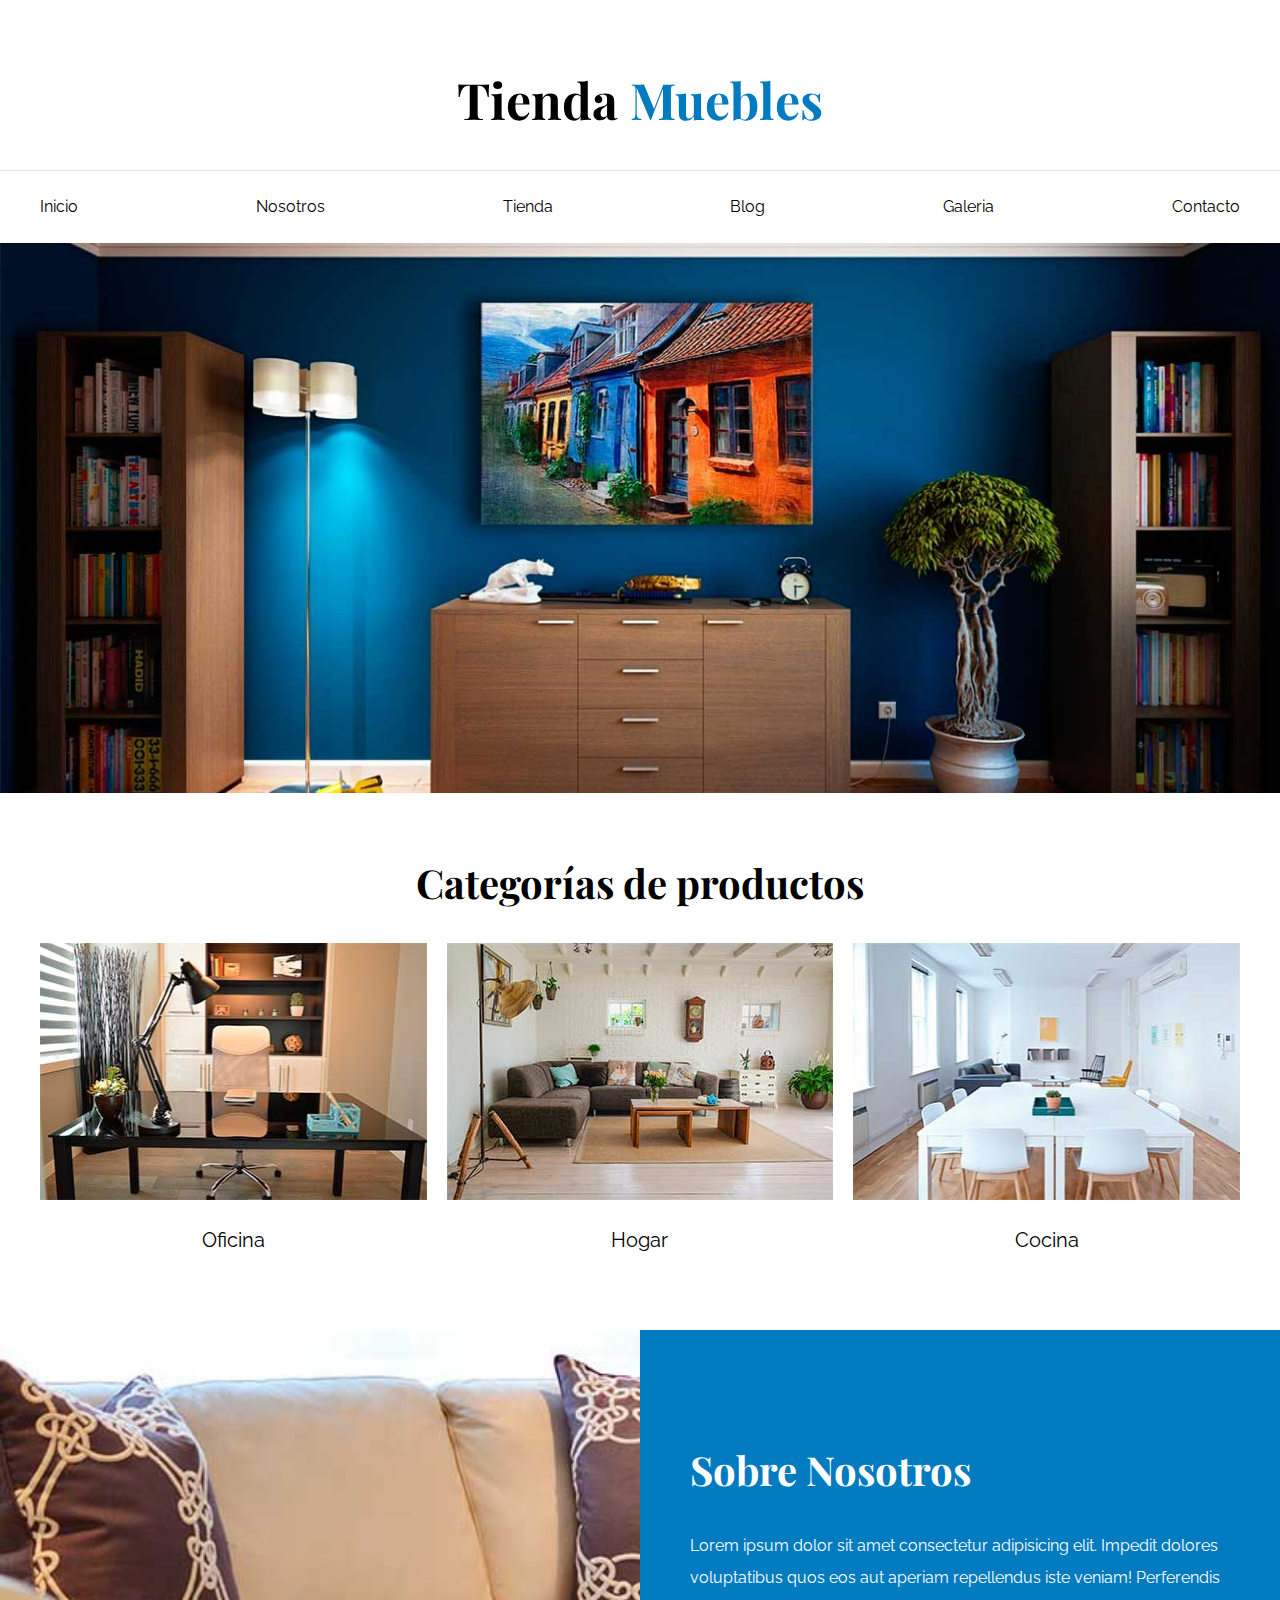
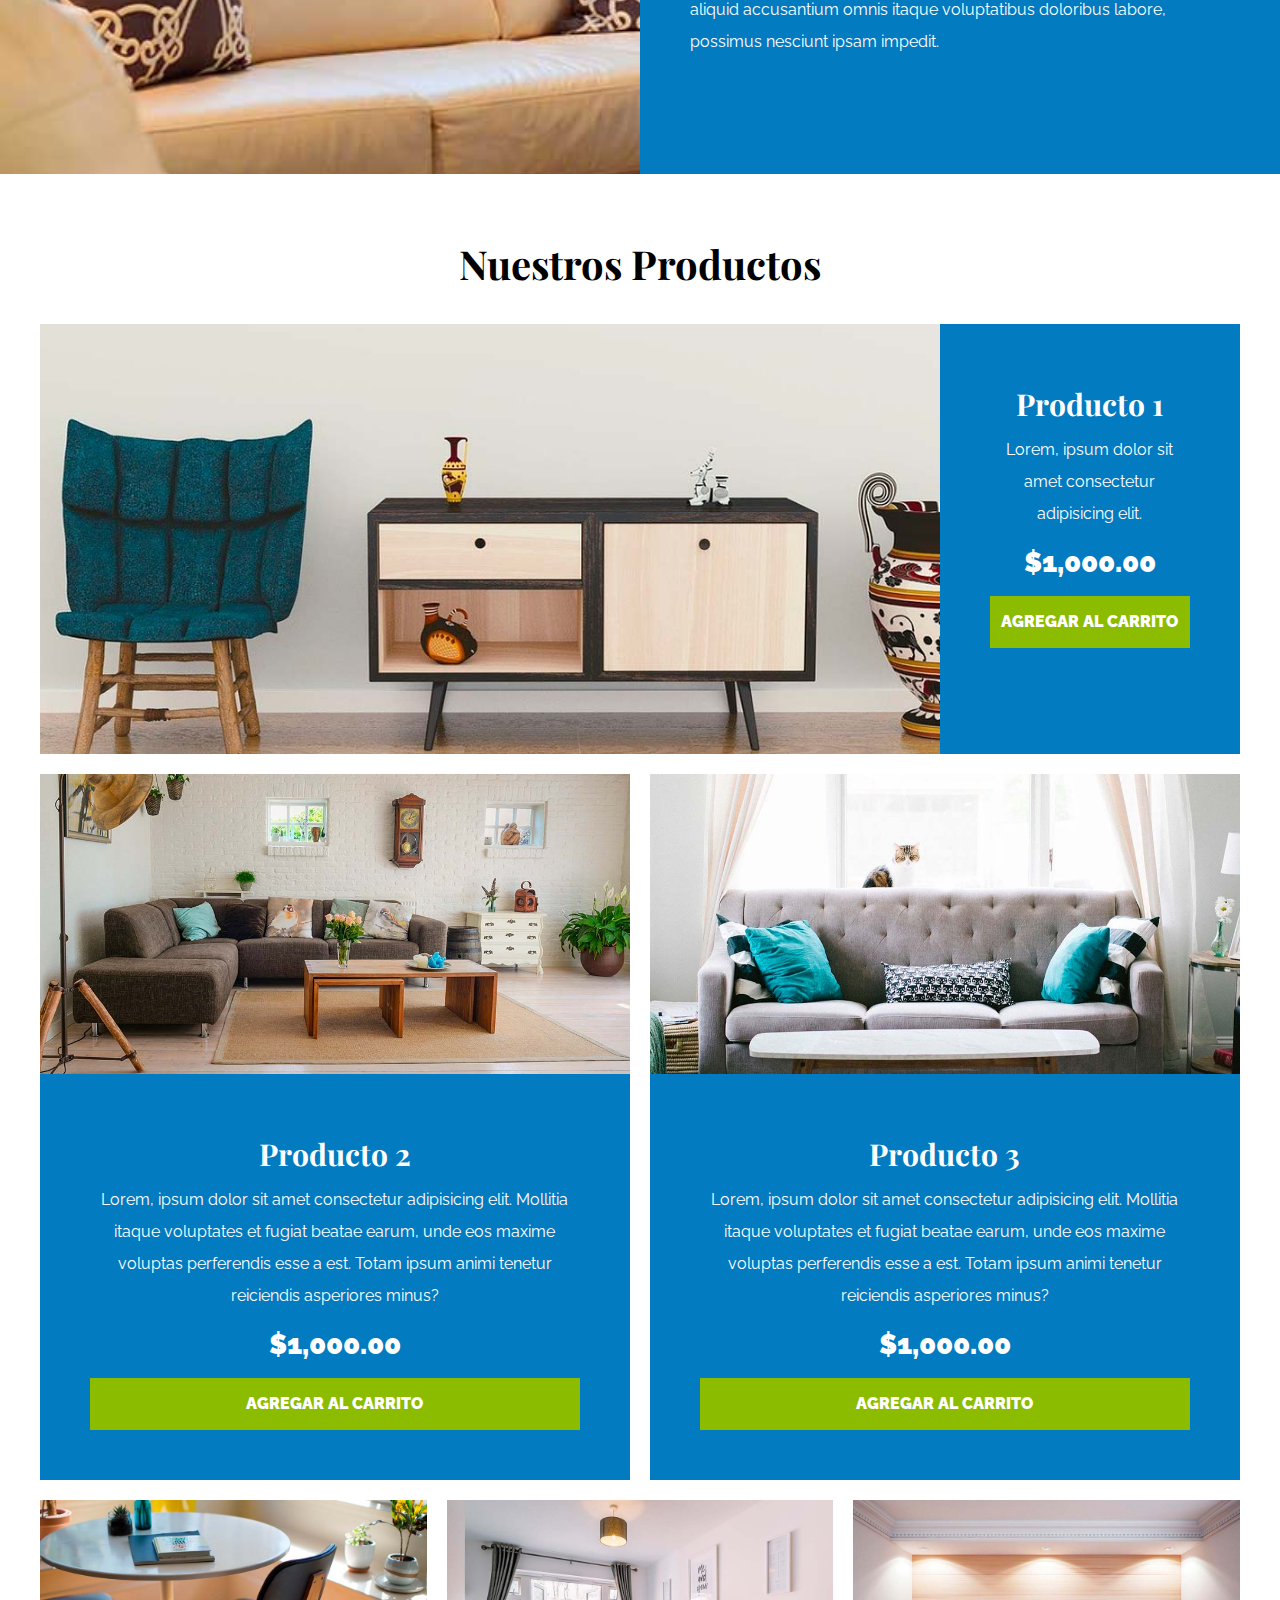
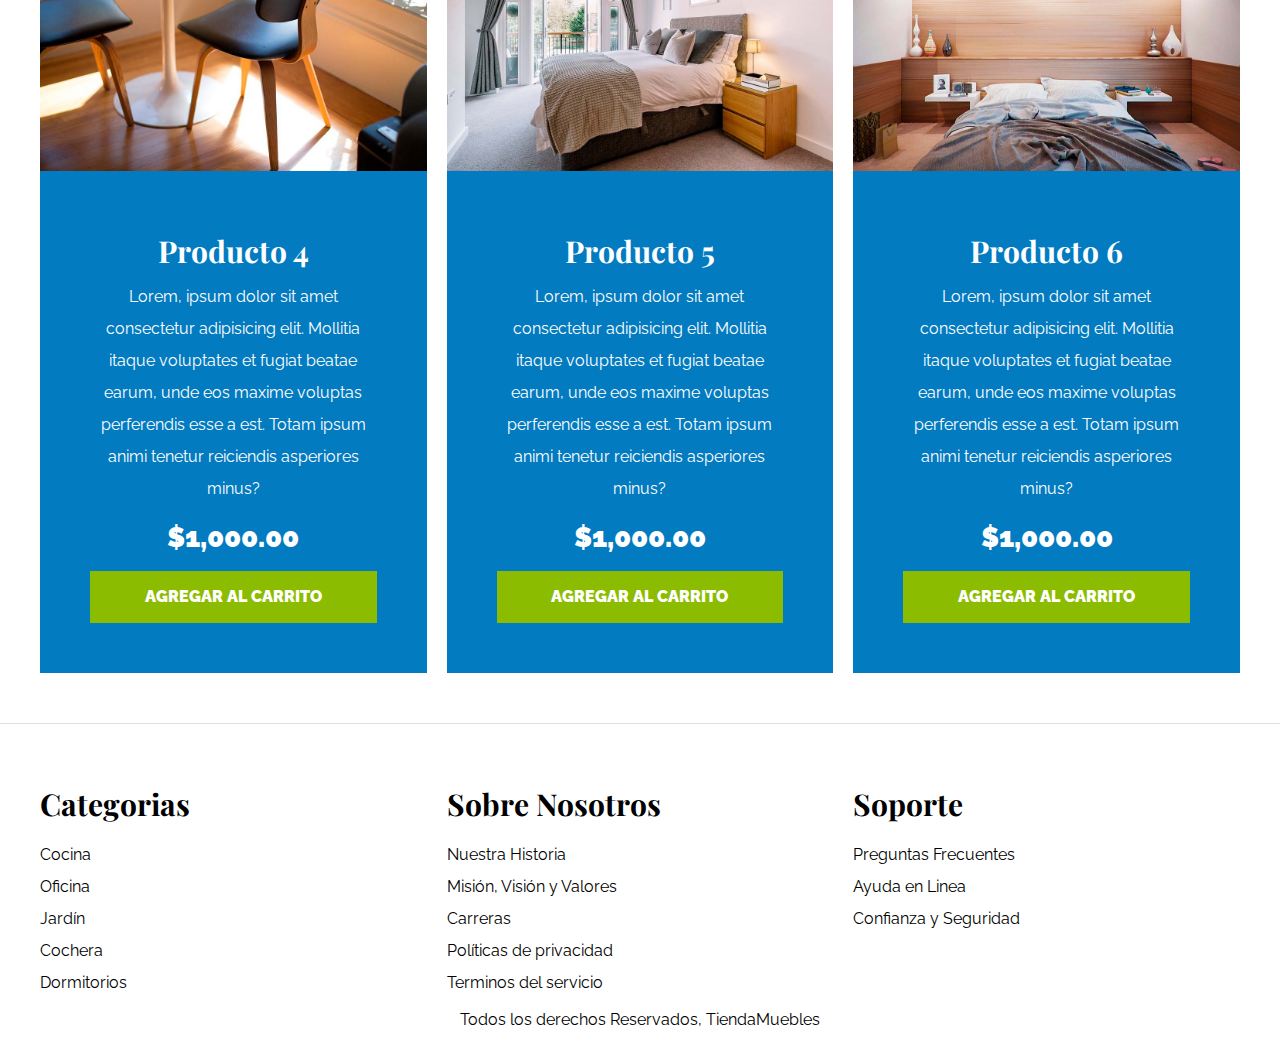
<file: index.html>
<!DOCTYPE html>
<html lang="es">
<head>
    <meta charset="UTF-8">
    <meta http-equiv="X-UA-Compatible" content="IE=edge">
    <meta name="viewport" content="width=device-width, initial-scale=1.0">
    <title>Ecommerce  - Home</title>
    <link rel="stylesheet" href="css/normalize.css">
    <link rel="preconnect" href="https://fonts.googleapis.com">
    <link rel="preconnect" href="https://fonts.gstatic.com" crossorigin>
    <link href="https://fonts.googleapis.com/css2?family=Playfair+Display:wght@700&family=Raleway:ital,wght@0,700;0,900;1,400&display=swap" rel="stylesheet">
    <link rel="stylesheet" href="css/app.css">

   


</head>
<body>


    
    <header>
        <h1 class="nombre-sitio">Tienda <span></> Muebles </span></h1>
    </header>

    <div class="contenedor-navegacion">
        <nav class="nav-principal contenedor">
            <a href="index.html">Inicio</a>
            <a href="nosotros.html">Nosotros</a>
            <a href="tienda.html">Tienda</a>
            <a href="blog.html">Blog</a>
            <a href="galeria.html">Galeria</a>
            <a href="contacto.html">Contacto</a>
        </nav>
    </div>


    <div class="hero"></div>


    <section class="contenedor categorias">
        <h2 class="text-center">Categorías de productos</h2>

        <div class="listado-categorias">

            <div class="categoria">
                <img src="img/categoria1.jpg" alt="Imagen Categoria" />
                <a href="#">Oficina</a>
            </div>

            <div class="categoria">
                <img src="img/categoria2.jpg" alt="Imagen Categoria" />
                <a href="#">Hogar</a>
            </div>

            <div class="categoria">
                <img src="img/categoria3.jpg" alt="Imagen Categoria" />
                <a href="#">Cocina</a>
            </div>
        </div>
    </section>





<section class="sobre-nosotros">
    <div class="contenedor sobre-nosotros-grid">
        <div class="texto-nosotros">
            <h2>Sobre Nosotros</h2>
            <p>Lorem ipsum dolor sit amet consectetur adipisicing elit. Impedit dolores voluptatibus quos eos aut aperiam repellendus iste veniam! Perferendis aliquid accusantium omnis itaque voluptatibus doloribus labore, possimus nesciunt ipsam impedit.</p>
        </div>
    </div>
</section>



    <main class="contenido-principal contenedor">
        <h2 class="text-center">Nuestros Productos</h2>

       <div class="listado-productos">
            <div class="producto">
                <img src="img/producto1.jpg" alt="Imagen Producto">
                
                <div class="texto-producto">
                    <h3>Producto 1</h3>
                    <p>Lorem, ipsum dolor sit amet consectetur adipisicing elit.</p>
                    <p class="precio">$1,000.00</p>

                    <a class="btn" href="#">Agregar al carrito</a>
                </div> <!-- Info producto -->
            </div> <!-- Producto -->


            <div class="producto">
                <img src="img/producto2.jpg" alt="Imagen Producto">
                
                <div class="texto-producto">
                    <h3>Producto 2</h3>
                    <p>Lorem, ipsum dolor sit amet consectetur adipisicing elit. Mollitia itaque voluptates et fugiat beatae earum, unde eos maxime voluptas perferendis esse a est. Totam ipsum animi tenetur reiciendis asperiores minus?</p>
                    <p class="precio">$1,000.00</p>

                    <a class="btn" href="#">Agregar al carrito</a>
                </div> <!-- Info producto -->
            </div> <!-- Producto -->


            <div class="producto">
                <img src="img/producto3.jpg" alt="Imagen Producto">
                
                <div class="texto-producto">
                    <h3>Producto 3</h3>
                    <p>Lorem, ipsum dolor sit amet consectetur adipisicing elit. Mollitia itaque voluptates et fugiat beatae earum, unde eos maxime voluptas perferendis esse a est. Totam ipsum animi tenetur reiciendis asperiores minus?</p>
                    <p class="precio">$1,000.00</p>

                    <a class="btn" href="#">Agregar al carrito</a>
                </div> <!-- Info producto -->
            </div> <!-- Producto -->


            <div class="producto">
                <img src="img/producto4.jpg" alt="Imagen Producto">
                
                <div class="texto-producto">
                    <h3>Producto 4</h3>
                    <p>Lorem, ipsum dolor sit amet consectetur adipisicing elit. Mollitia itaque voluptates et fugiat beatae earum, unde eos maxime voluptas perferendis esse a est. Totam ipsum animi tenetur reiciendis asperiores minus?</p>
                    <p class="precio">$1,000.00</p>

                    <a class="btn" href="#">Agregar al carrito</a>
                </div> <!-- Info producto -->
            </div> <!-- Producto -->


            <div class="producto">
                <img src="img/producto5.jpg" alt="Imagen Producto">
                
                <div class="texto-producto">
                    <h3>Producto 5</h3>
                    <p>Lorem, ipsum dolor sit amet consectetur adipisicing elit. Mollitia itaque voluptates et fugiat beatae earum, unde eos maxime voluptas perferendis esse a est. Totam ipsum animi tenetur reiciendis asperiores minus?</p>
                    <p class="precio">$1,000.00</p>

                    <a class="btn" href="">Agregar al carrito</a>
                </div> <!-- Info producto -->
            </div> <!-- Producto -->


            <div class="producto">
                <img src="img/producto6.jpg" alt="Imagen Producto">
                
                <div class="texto-producto">
                    <h3>Producto 6</h3>
                    <p>Lorem, ipsum dolor sit amet consectetur adipisicing elit. Mollitia itaque voluptates et fugiat beatae earum, unde eos maxime voluptas perferendis esse a est. Totam ipsum animi tenetur reiciendis asperiores minus?</p>
                    <p class="precio">$1,000.00</p>

                    <a class="btn" href="">Agregar al carrito</a>
                </div> <!-- Info producto -->
            </div> <!-- Producto -->

            
       </div> <!-- Fin de Listado de Productos -->
    </main>


   


    <footer class="site-footer">
        <div class="grid-footer contenedor">
            <div>
                <h3>Categorias</h3>

                <nav class="footer-menu">
                    <a href="#">Cocina</a>
                    <a href="#">Oficina</a>
                    <a href="#">Jardín</a>
                    <a href="#">Cochera</a>
                    <a href="#">Dormitorios</a>
                </nav>
            </div>

            <div>
                <h3>Sobre Nosotros</h3>

                <nav class="footer-menu">
                    <a href="#">Nuestra Historia</a>
                    <a href="#">Misión, Visión y Valores</a>
                    <a href="#">Carreras</a>
                    <a href="#">Políticas de privacidad</a>
                    <a href="#">Terminos del servicio</a>
                </nav>
            </div>

            <div>
                <h3>Soporte</h3>

                <nav class="footer-menu">
                    <a href="#">Preguntas Frecuentes</a>
                    <a href="#">Ayuda en Linea</a>
                    <a href="#">Confianza y Seguridad</a>      
                </nav>
            </div>
        </div>
            <p class="copyright">Todos los derechos Reservados, TiendaMuebles</p>
        </footer>
    </footer>



</body>
</html>
</file>
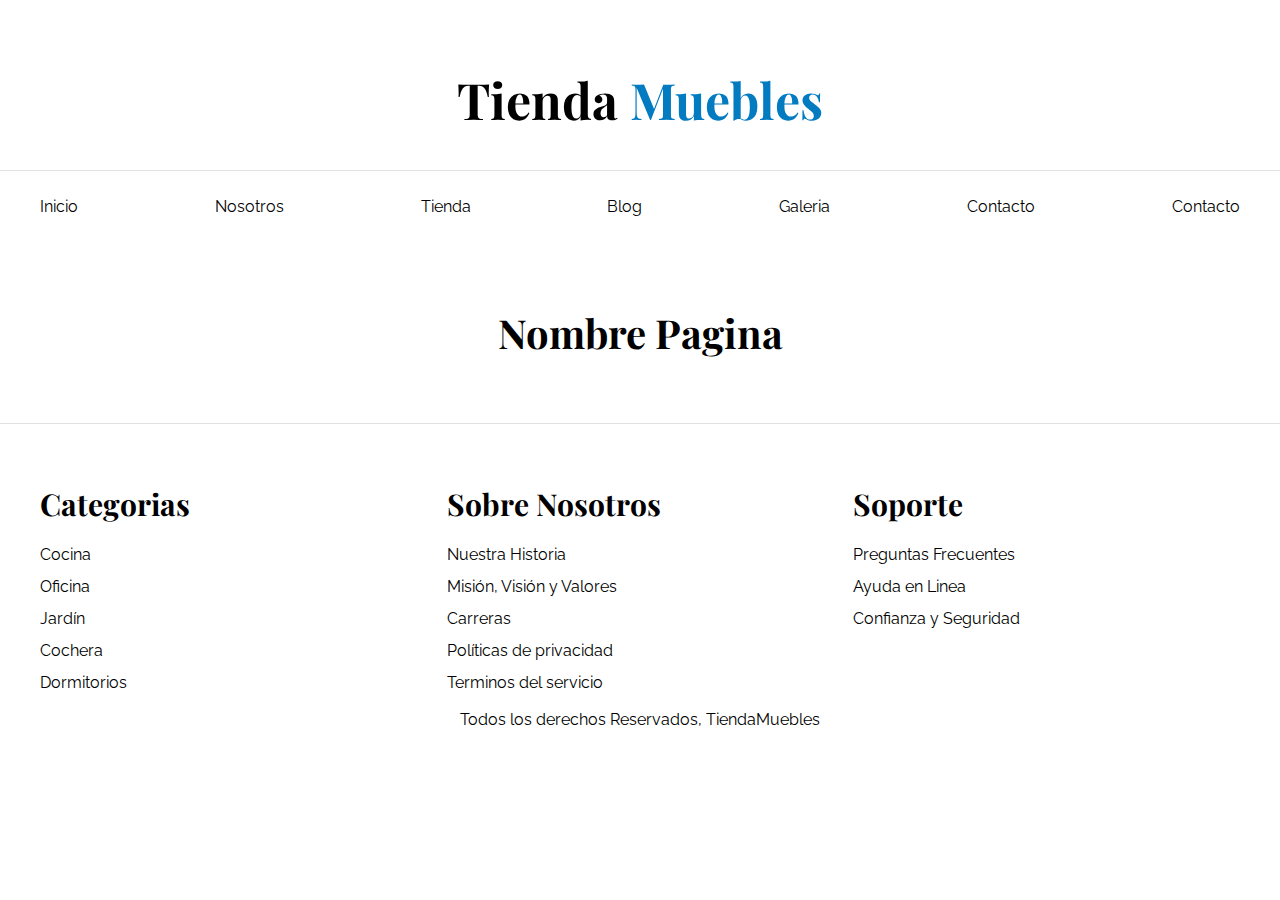
<file: base.html>
<!DOCTYPE html>
<html lang="es">
<head>
    <meta charset="UTF-8">
    <meta http-equiv="X-UA-Compatible" content="IE=edge">
    <meta name="viewport" content="width=device-width, initial-scale=1.0">
    <title>Ecommerce  - Home</title>
    <link rel="stylesheet" href="css/normalize.css">
    <link rel="preconnect" href="https://fonts.googleapis.com">
    <link rel="preconnect" href="https://fonts.gstatic.com" crossorigin>
    <link href="https://fonts.googleapis.com/css2?family=Playfair+Display:wght@700&family=Raleway:ital,wght@0,700;0,900;1,400&display=swap" rel="stylesheet">
    <link rel="stylesheet" href="css/app.css">

   


</head>
<body>


    
    <header>
        <h1 class="nombre-sitio">Tienda <span></> Muebles </span></h1>
    </header>

    <div class="contenedor-navegacion">
        <nav class="nav-principal contenedor">
            <a href="index.html">Inicio</a>
            <a href="nosotros.html">Nosotros</a>
            <a href="tienda.html">Tienda</a>
            <a href="blog.html">Blog</a>
            <a href="galeria.html">Galeria</a>
            <a href="contacto.html">Contacto</a>
            <a href="contacto.html">Contacto</a>
        
        </nav>
    </div>


  

   






    <main class="contenido-principal contenedor">
        <h2 class="text-center">Nombre Pagina</h2>
    </main>


   


    <footer class="site-footer">
        <div class="grid-footer contenedor">
            <div>
                <h3>Categorias</h3>

                <nav class="footer-menu">
                    <a href="#">Cocina</a>
                    <a href="#">Oficina</a>
                    <a href="#">Jardín</a>
                    <a href="#">Cochera</a>
                    <a href="#">Dormitorios</a>
                </nav>
            </div>

            <div>
                <h3>Sobre Nosotros</h3>

                <nav class="footer-menu">
                    <a href="#">Nuestra Historia</a>
                    <a href="#">Misión, Visión y Valores</a>
                    <a href="#">Carreras</a>
                    <a href="#">Políticas de privacidad</a>
                    <a href="#">Terminos del servicio</a>
                </nav>
            </div>

            <div>
                <h3>Soporte</h3>

                <nav class="footer-menu">
                    <a href="#">Preguntas Frecuentes</a>
                    <a href="#">Ayuda en Linea</a>
                    <a href="#">Confianza y Seguridad</a>      
                </nav>
            </div>
        </div>
            <p class="copyright">Todos los derechos Reservados, TiendaMuebles</p>
        </footer>
    </footer>



</body>
</html>
</file>
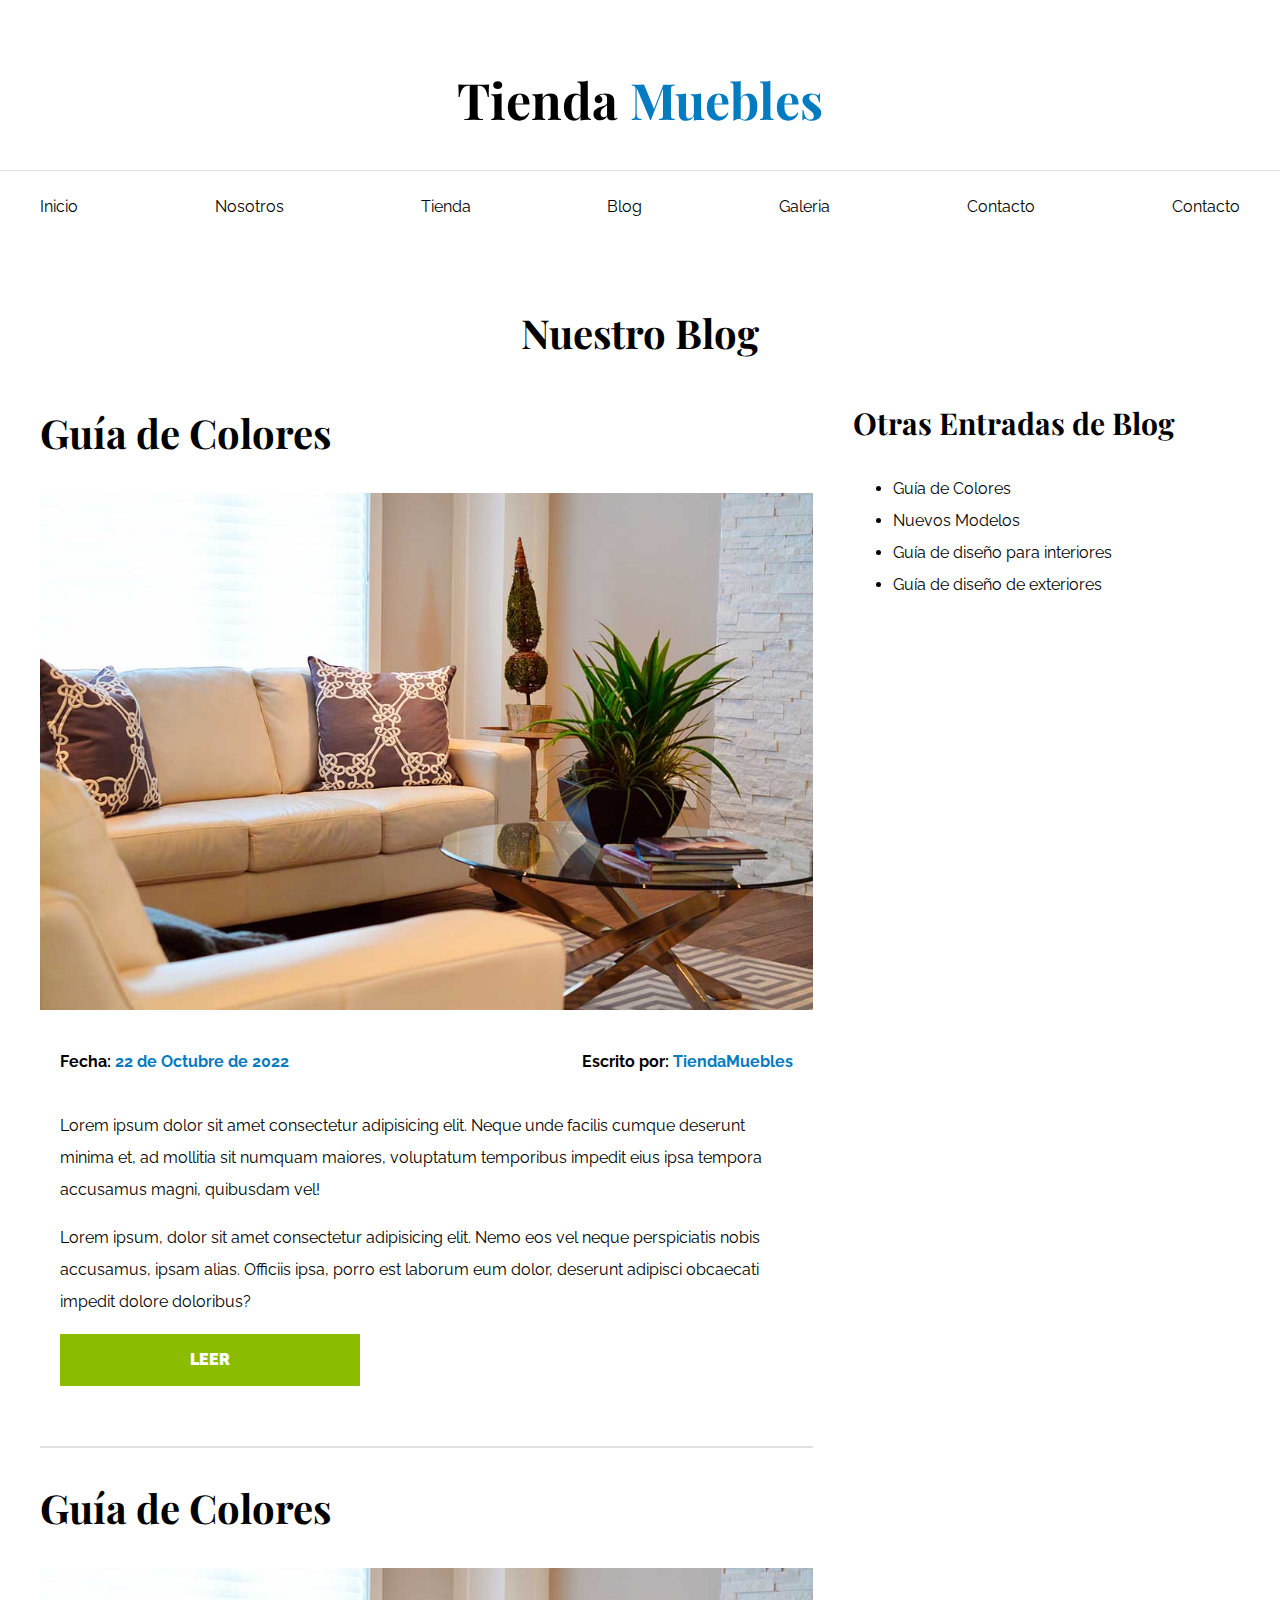
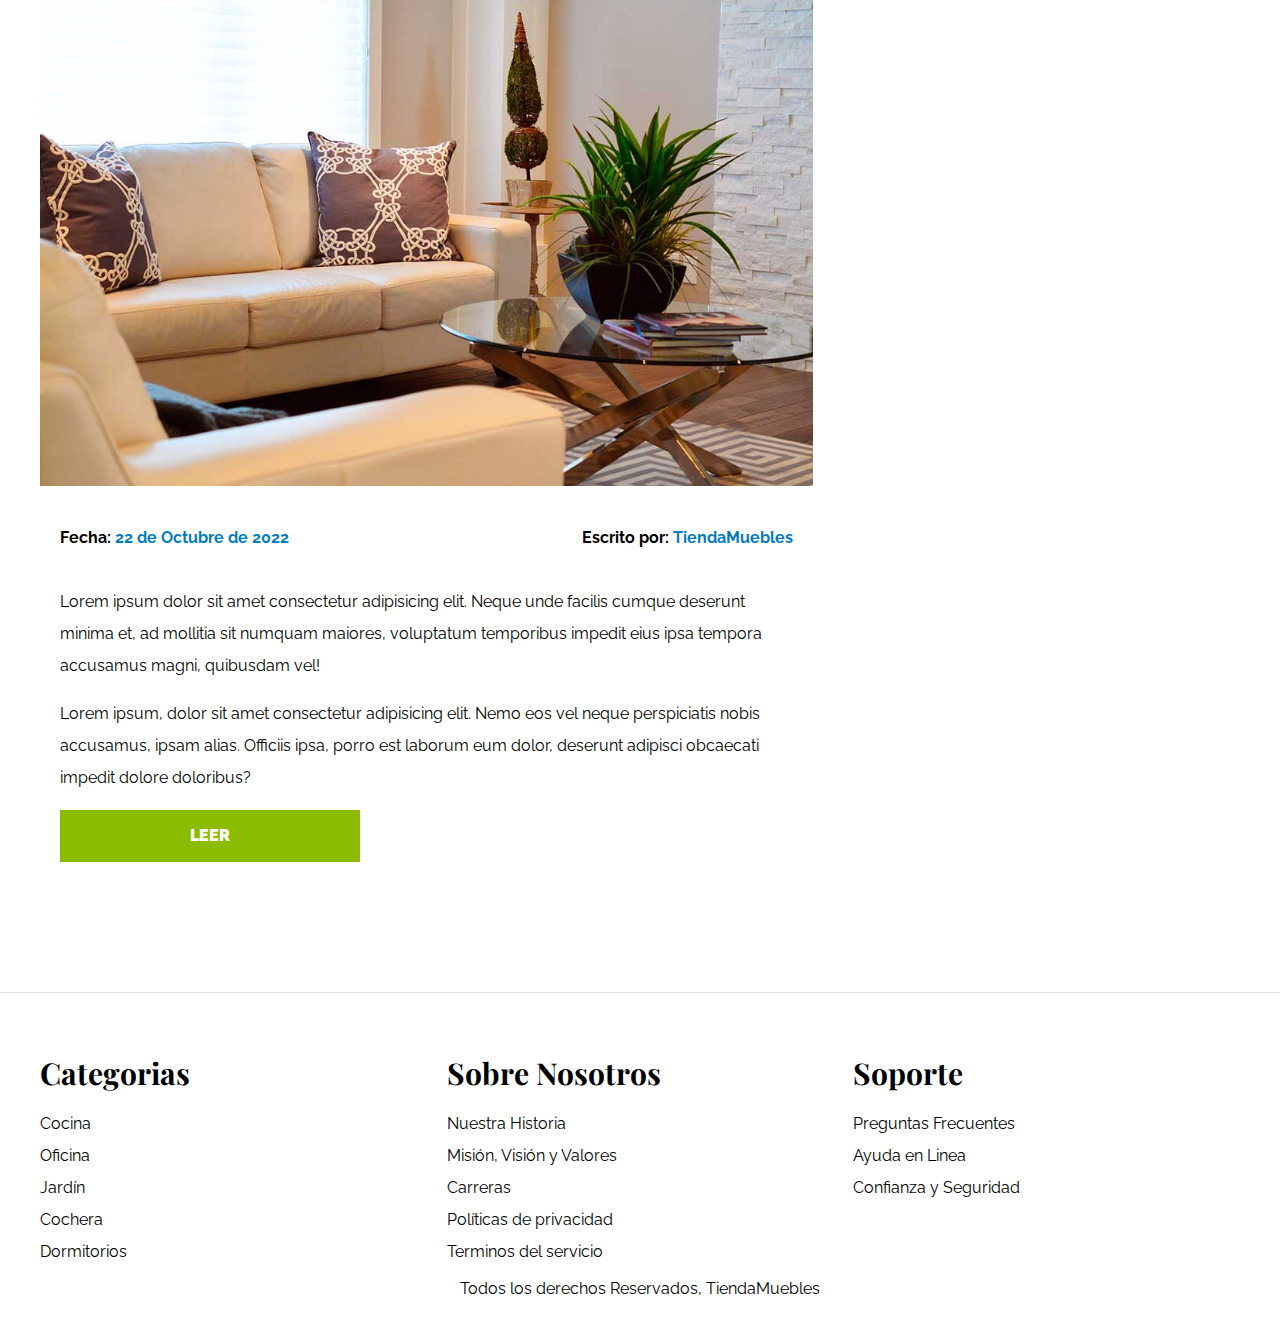
<file: blog.html>
<!DOCTYPE html>
<html lang="es">
<head>
    <meta charset="UTF-8">
    <meta http-equiv="X-UA-Compatible" content="IE=edge">
    <meta name="viewport" content="width=device-width, initial-scale=1.0">
    <title>Ecommerce  - Blog</title>
    <link rel="stylesheet" href="css/normalize.css">
    <link rel="preconnect" href="https://fonts.googleapis.com">
    <link rel="preconnect" href="https://fonts.gstatic.com" crossorigin>
    <link href="https://fonts.googleapis.com/css2?family=Playfair+Display:wght@700&family=Raleway:ital,wght@0,700;0,900;1,400&display=swap" rel="stylesheet">
    <link rel="stylesheet" href="css/app.css">

   


</head>
<body>


    
    <header>
        <h1 class="nombre-sitio">Tienda <span></> Muebles </span></h1>
    </header>

    <div class="contenedor-navegacion">
        <nav class="nav-principal contenedor">
            <a href="index.html">Inicio</a>
            <a href="nosotros.html">Nosotros</a>
            <a href="tienda.html">Tienda</a>
            <a href="blog.html">Blog</a>
            <a href="galeria.html">Galeria</a>
            <a href="contacto.html">Contacto</a>
            <a href="contacto.html">Contacto</a>
        
        </nav>
    </div>


  

    <main class="contenido-principal contenedor">
        <h2 class="text-center">Nuestro Blog</h2>

        <section class="contenedor-blog">
            <div class="blog">
                <article class="entrada">
                    <h2>Guía de Colores</h2>
                    
                    <div class="imagen">
                        <img src="img/nosotros.jpg" alt="imagen blog">
                    </div>

                    <div class="contenido-blog">
                        <div class="entrada-meta">
                            <p>Fecha: <span>22 de Octubre de 2022</span> </p>
                            <p>Escrito por: <span>TiendaMuebles</span> </p>
                        </div>

                        <div class="entrada-blog">
                            <p>Lorem ipsum dolor sit amet consectetur adipisicing elit. Neque unde facilis cumque deserunt minima et, ad mollitia sit numquam maiores, voluptatum temporibus impedit eius ipsa tempora accusamus magni, quibusdam vel!</p>

                            <p>Lorem ipsum, dolor sit amet consectetur adipisicing elit. Nemo eos vel neque perspiciatis nobis accusamus, ipsam alias. Officiis ipsa, porro est laborum eum dolor, deserunt adipisci obcaecati impedit dolore doloribus?</p>
                        </div>

                        <a href="entrada.html" class="btn max-width-30">Leer</a>
                    </div>


                    

                </article>

                <article class="entrada">
                    <h2>Guía de Colores</h2>
                    
                    <div class="imagen">
                        <img src="img/nosotros.jpg" alt="imagen blog">
                    </div>


                    <div class="contenido-blog">
                        <div class="entrada-meta">
                            <p>Fecha: <span>22 de Octubre de 2022</span> </p>
                            <p>Escrito por: <span>TiendaMuebles</span> </p>
                        </div>

                        <div class="entrada-blog">
                            <p>Lorem ipsum dolor sit amet consectetur adipisicing elit. Neque unde facilis cumque deserunt minima et, ad mollitia sit numquam maiores, voluptatum temporibus impedit eius ipsa tempora accusamus magni, quibusdam vel!</p>

                            <p>Lorem ipsum, dolor sit amet consectetur adipisicing elit. Nemo eos vel neque perspiciatis nobis accusamus, ipsam alias. Officiis ipsa, porro est laborum eum dolor, deserunt adipisci obcaecati impedit dolore doloribus?</p>
                        </div>
                        <a href="entrada.html" class="btn max-width-30">Leer</a>
                    </div>

                    
                    

                </article>
            </div>

            <aside>
                <h3>Otras Entradas de Blog</h3>
                <ul>
                    <li>
                        <a href="entrada.html">Guía de Colores</a>
                    </li>
                    <li>
                        <a href="entrada.html">Nuevos Modelos</a>
                    </li>
                    <li>
                        <a href="entrada.html">Guía de diseño para interiores</a>
                    </li>
                    <li>
                        <a href="entrada.html">Guía de diseño de exteriores</a>
                    </li>
                </ul>
            </aside>
        </section>
    </main>


   


    <footer class="site-footer">
        <div class="grid-footer contenedor">
            <div>
                <h3>Categorias</h3>

                <nav class="footer-menu">
                    <a href="#">Cocina</a>
                    <a href="#">Oficina</a>
                    <a href="#">Jardín</a>
                    <a href="#">Cochera</a>
                    <a href="#">Dormitorios</a>
                </nav>
            </div>

            <div>
                <h3>Sobre Nosotros</h3>

                <nav class="footer-menu">
                    <a href="#">Nuestra Historia</a>
                    <a href="#">Misión, Visión y Valores</a>
                    <a href="#">Carreras</a>
                    <a href="#">Políticas de privacidad</a>
                    <a href="#">Terminos del servicio</a>
                </nav>
            </div>

            <div>
                <h3>Soporte</h3>

                <nav class="footer-menu">
                    <a href="#">Preguntas Frecuentes</a>
                    <a href="#">Ayuda en Linea</a>
                    <a href="#">Confianza y Seguridad</a>      
                </nav>
            </div>
        </div>
            <p class="copyright">Todos los derechos Reservados, TiendaMuebles</p>
        </footer>
    </footer>



</body>
</html>
</file>
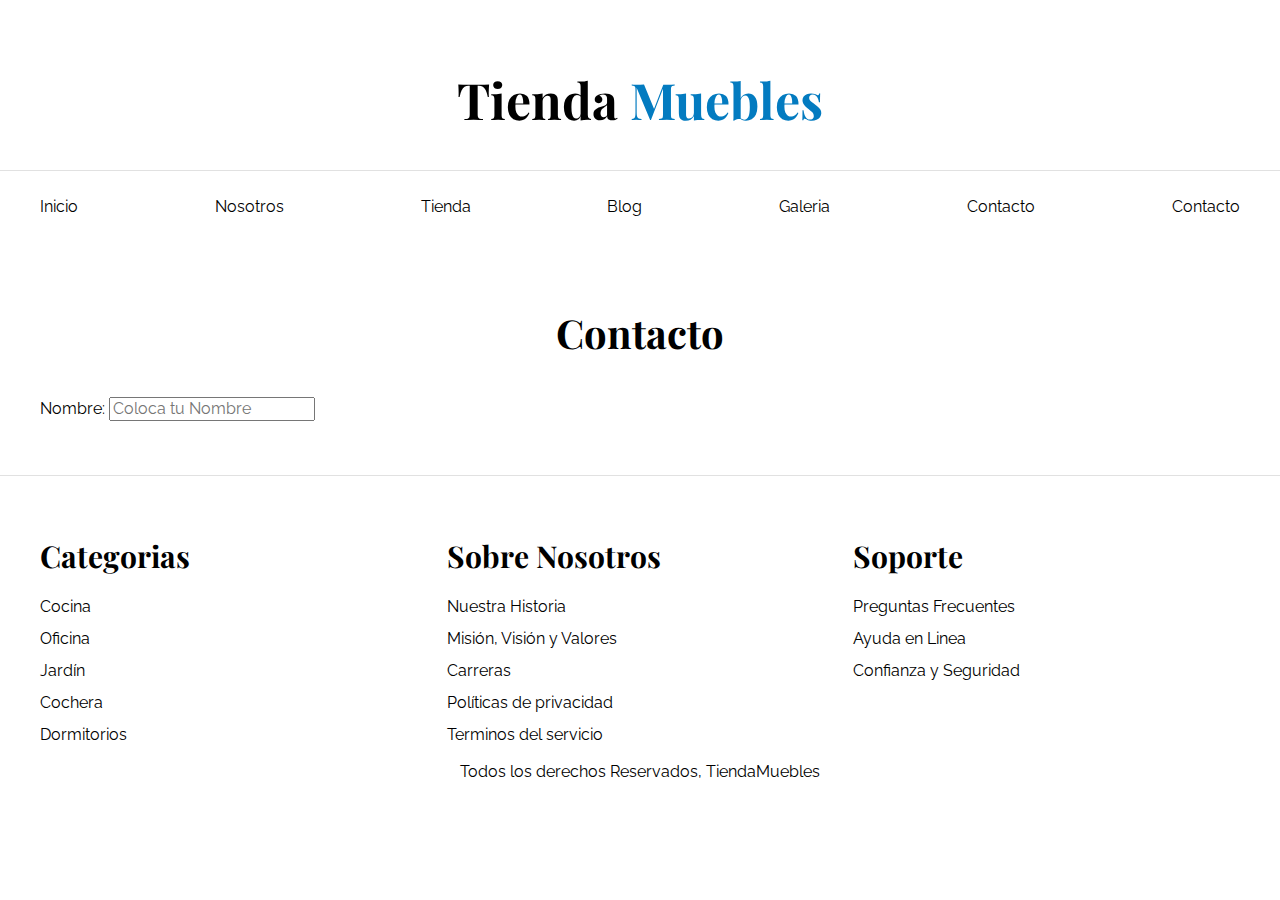
<file: contacto.html>
<!DOCTYPE html>
<html lang="es">
<head>
    <meta charset="UTF-8">
    <meta http-equiv="X-UA-Compatible" content="IE=edge">
    <meta name="viewport" content="width=device-width, initial-scale=1.0">
    <title>Ecommerce  - Contacto</title>
    <link rel="stylesheet" href="css/normalize.css">
    <link rel="preconnect" href="https://fonts.googleapis.com">
    <link rel="preconnect" href="https://fonts.gstatic.com" crossorigin>
    <link href="https://fonts.googleapis.com/css2?family=Playfair+Display:wght@700&family=Raleway:ital,wght@0,700;0,900;1,400&display=swap" rel="stylesheet">
    <link rel="stylesheet" href="css/app.css">

   


</head>
<body>


    
    <header>
        <h1 class="nombre-sitio">Tienda <span></> Muebles </span></h1>
    </header>

    <div class="contenedor-navegacion">
        <nav class="nav-principal contenedor">
            <a href="index.html">Inicio</a>
            <a href="nosotros.html">Nosotros</a>
            <a href="tienda.html">Tienda</a>
            <a href="blog.html">Blog</a>
            <a href="galeria.html">Galeria</a>
            <a href="contacto.html">Contacto</a>
            <a href="contacto.html">Contacto</a>
        
        </nav>
    </div>


  



    <main class="contenido-principal contenedor">
        <h2 class="text-center">Contacto</h2>
        <form action="">
            <label for="nombre">Nombre:</label>
            <input id="nombre" type="text" placeholder="Coloca tu Nombre" />
        </form>
    </main>


   


    <footer class="site-footer">
        <div class="grid-footer contenedor">
            <div>
                <h3>Categorias</h3>

                <nav class="footer-menu">
                    <a href="#">Cocina</a>
                    <a href="#">Oficina</a>
                    <a href="#">Jardín</a>
                    <a href="#">Cochera</a>
                    <a href="#">Dormitorios</a>
                </nav>
            </div>

            <div>
                <h3>Sobre Nosotros</h3>

                <nav class="footer-menu">
                    <a href="#">Nuestra Historia</a>
                    <a href="#">Misión, Visión y Valores</a>
                    <a href="#">Carreras</a>
                    <a href="#">Políticas de privacidad</a>
                    <a href="#">Terminos del servicio</a>
                </nav>
            </div>

            <div>
                <h3>Soporte</h3>

                <nav class="footer-menu">
                    <a href="#">Preguntas Frecuentes</a>
                    <a href="#">Ayuda en Linea</a>
                    <a href="#">Confianza y Seguridad</a>      
                </nav>
            </div>
        </div>
            <p class="copyright">Todos los derechos Reservados, TiendaMuebles</p>
        </footer>
    </footer>



</body>
</html>
</file>
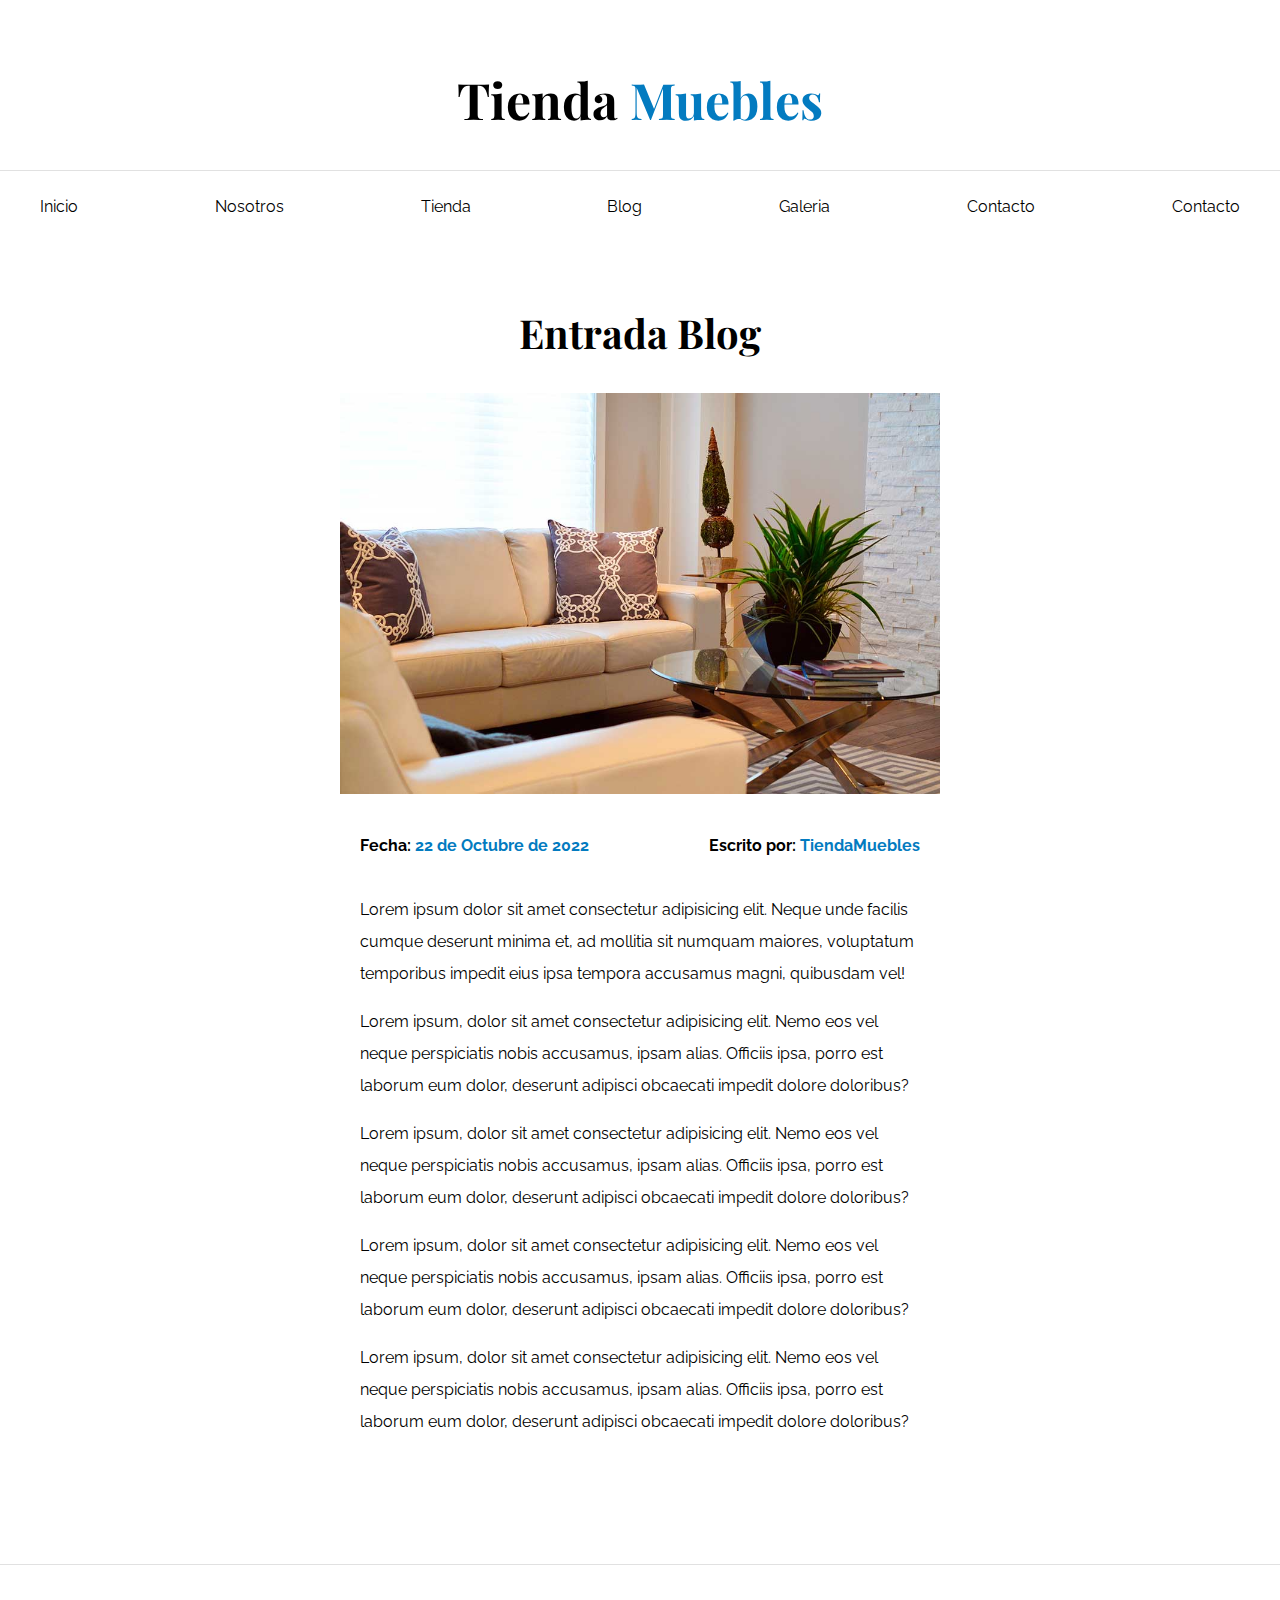
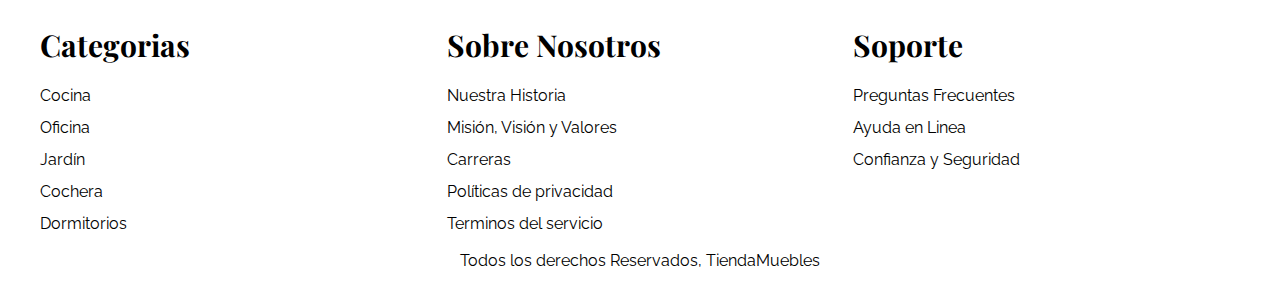
<file: entrada.html>
<!DOCTYPE html>
<html lang="es">
<head>
    <meta charset="UTF-8">
    <meta http-equiv="X-UA-Compatible" content="IE=edge">
    <meta name="viewport" content="width=device-width, initial-scale=1.0">
    <title>Ecommerce  - Entrada Blog</title>
    <link rel="stylesheet" href="css/normalize.css">
    <link rel="preconnect" href="https://fonts.googleapis.com">
    <link rel="preconnect" href="https://fonts.gstatic.com" crossorigin>
    <link href="https://fonts.googleapis.com/css2?family=Playfair+Display:wght@700&family=Raleway:ital,wght@0,700;0,900;1,400&display=swap" rel="stylesheet">
    <link rel="stylesheet" href="css/app.css">

   


</head>
<body>


    
    <header>
        <h1 class="nombre-sitio">Tienda <span></> Muebles </span></h1>
    </header>

    <div class="contenedor-navegacion">
        <nav class="nav-principal contenedor">
            <a href="index.html">Inicio</a>
            <a href="nosotros.html">Nosotros</a>
            <a href="tienda.html">Tienda</a>
            <a href="blog.html">Blog</a>
            <a href="galeria.html">Galeria</a>
            <a href="contacto.html">Contacto</a>
            <a href="contacto.html">Contacto</a>
        
        </nav>
    </div>


  

   


    <main class="contenido-principal contenedor">
        <h2 class="text-center">Entrada Blog</h2>
    </main>


    <article class="entrada contenido-entreda-blog">
        
        <div class="imagen">
            <img src="img/nosotros.jpg" alt="imagen blog">
        </div>

        <div class="contenido-blog">
            <div class="entrada-meta">
                <p>Fecha: <span>22 de Octubre de 2022</span> </p>
                <p>Escrito por: <span>TiendaMuebles</span> </p>
            </div>

            <div class="entrada-blog">
                <p>Lorem ipsum dolor sit amet consectetur adipisicing elit. Neque unde facilis cumque deserunt minima et, ad mollitia sit numquam maiores, voluptatum temporibus impedit eius ipsa tempora accusamus magni, quibusdam vel!</p>
                <p>Lorem ipsum, dolor sit amet consectetur adipisicing elit. Nemo eos vel neque perspiciatis nobis accusamus, ipsam alias. Officiis ipsa, porro est laborum eum dolor, deserunt adipisci obcaecati impedit dolore doloribus?</p>
                <p>Lorem ipsum, dolor sit amet consectetur adipisicing elit. Nemo eos vel neque perspiciatis nobis accusamus, ipsam alias. Officiis ipsa, porro est laborum eum dolor, deserunt adipisci obcaecati impedit dolore doloribus?</p>
                <p>Lorem ipsum, dolor sit amet consectetur adipisicing elit. Nemo eos vel neque perspiciatis nobis accusamus, ipsam alias. Officiis ipsa, porro est laborum eum dolor, deserunt adipisci obcaecati impedit dolore doloribus?</p>
                <p>Lorem ipsum, dolor sit amet consectetur adipisicing elit. Nemo eos vel neque perspiciatis nobis accusamus, ipsam alias. Officiis ipsa, porro est laborum eum dolor, deserunt adipisci obcaecati impedit dolore doloribus?</p>
            </div>
        </div>
    </article>
   


    <footer class="site-footer">
        <div class="grid-footer contenedor">
            <div>
                <h3>Categorias</h3>

                <nav class="footer-menu">
                    <a href="#">Cocina</a>
                    <a href="#">Oficina</a>
                    <a href="#">Jardín</a>
                    <a href="#">Cochera</a>
                    <a href="#">Dormitorios</a>
                </nav>
            </div>

            <div>
                <h3>Sobre Nosotros</h3>

                <nav class="footer-menu">
                    <a href="#">Nuestra Historia</a>
                    <a href="#">Misión, Visión y Valores</a>
                    <a href="#">Carreras</a>
                    <a href="#">Políticas de privacidad</a>
                    <a href="#">Terminos del servicio</a>
                </nav>
            </div>

            <div>
                <h3>Soporte</h3>

                <nav class="footer-menu">
                    <a href="#">Preguntas Frecuentes</a>
                    <a href="#">Ayuda en Linea</a>
                    <a href="#">Confianza y Seguridad</a>      
                </nav>
            </div>
        </div>
            <p class="copyright">Todos los derechos Reservados, TiendaMuebles</p>
        </footer>
    </footer>



</body>
</html>
</file>
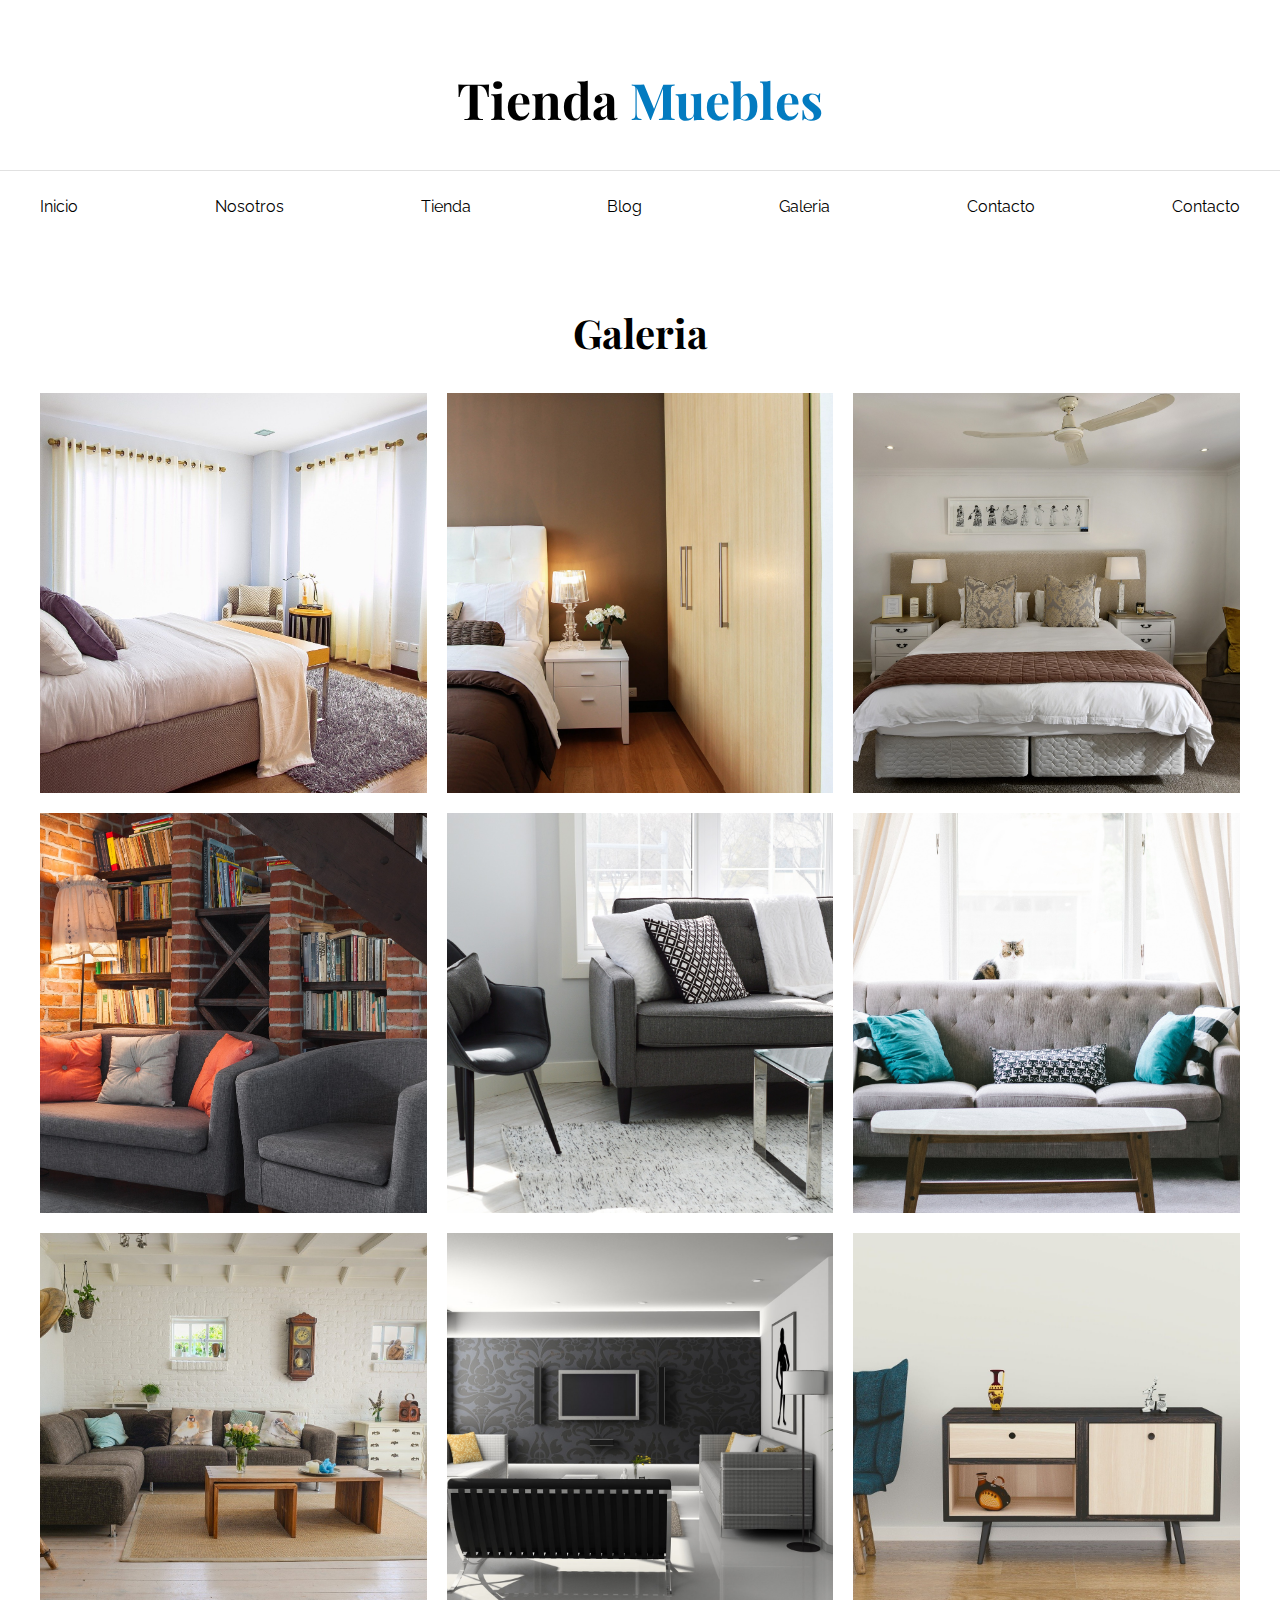
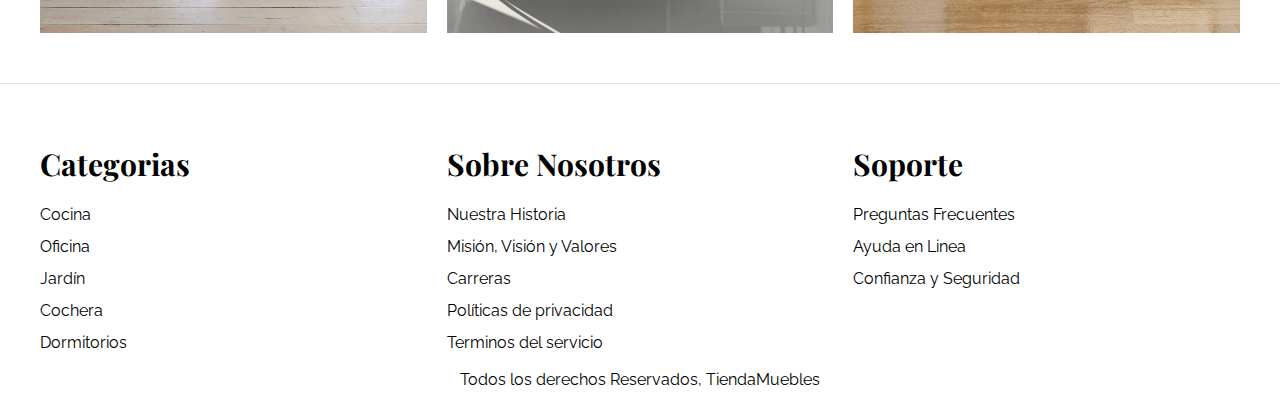
<file: galeria.html>
<!DOCTYPE html>
<html lang="es">
<head>
    <meta charset="UTF-8">
    <meta http-equiv="X-UA-Compatible" content="IE=edge">
    <meta name="viewport" content="width=device-width, initial-scale=1.0">
    <title>Ecommerce  - Home</title>
    <link rel="stylesheet" href="css/normalize.css">
    <link rel="preconnect" href="https://fonts.googleapis.com">
    <link rel="preconnect" href="https://fonts.gstatic.com" crossorigin>
    <link href="https://fonts.googleapis.com/css2?family=Playfair+Display:wght@700&family=Raleway:ital,wght@0,700;0,900;1,400&display=swap" rel="stylesheet">
    <link rel="stylesheet" href="css/app.css">

   


</head>
<body>


    
    <header>
        <h1 class="nombre-sitio">Tienda <span></> Muebles </span></h1>
    </header>

    <div class="contenedor-navegacion">
        <nav class="nav-principal contenedor">
            <a href="index.html">Inicio</a>
            <a href="nosotros.html">Nosotros</a>
            <a href="tienda.html">Tienda</a>
            <a href="blog.html">Blog</a>
            <a href="galeria.html">Galeria</a>
            <a href="contacto.html">Contacto</a>
            <a href="contacto.html">Contacto</a>
        
        </nav>
    </div>


  



    <main class="contenido-principal contenedor">
        <h2 class="text-center">Galeria</h2>

        <ul class="galeria">
            <li>
                <a href="img/galeria_01.jpg">
                    <img src="img/galeria_01.jpg" alt="imagen galeria">
                </a>
            </li>

            <li>
                <a href="img/galeria_02.jpg">
                    <img src="img/galeria_02.jpg" alt="imagen galeria">
                </a>
            </li>

            <li>
                <a href="img/galeria_03.jpg">
                    <img src="img/galeria_03.jpg" alt="imagen galeria">
                </a>
            </li>

            <li>
                <a href="img/galeria_04.jpg">
                    <img src="img/galeria_04.jpg" alt="imagen galeria">
                </a>
            </li>

            <li>
                <a href="img/galeria_05.jpg">
                    <img src="img/galeria_05.jpg" alt="imagen galeria">
                </a>
            </li>

            <li>
                <a href="img/galeria_06.jpg">
                    <img src="img/galeria_06.jpg" alt="imagen galeria">
                </a>
            </li>

            <li>
                <a href="img/galeria_07.jpg">
                    <img src="img/galeria_07.jpg" alt="imagen galeria">
                </a>
            </li>
            <li>
                <a href="img/galeria_08.jpg">
                    <img src="img/galeria_08.jpg" alt="imagen galeria">
                </a>
            </li>
            <li>
                <a href="img/galeria_09.jpg">
                    <img src="img/galeria_09.jpg" alt="imagen galeria">
                </a>
            </li>
        </ul>




    </main>


   


    <footer class="site-footer">
        <div class="grid-footer contenedor">
            <div>
                <h3>Categorias</h3>

                <nav class="footer-menu">
                    <a href="#">Cocina</a>
                    <a href="#">Oficina</a>
                    <a href="#">Jardín</a>
                    <a href="#">Cochera</a>
                    <a href="#">Dormitorios</a>
                </nav>
            </div>

            <div>
                <h3>Sobre Nosotros</h3>

                <nav class="footer-menu">
                    <a href="#">Nuestra Historia</a>
                    <a href="#">Misión, Visión y Valores</a>
                    <a href="#">Carreras</a>
                    <a href="#">Políticas de privacidad</a>
                    <a href="#">Terminos del servicio</a>
                </nav>
            </div>

            <div>
                <h3>Soporte</h3>

                <nav class="footer-menu">
                    <a href="#">Preguntas Frecuentes</a>
                    <a href="#">Ayuda en Linea</a>
                    <a href="#">Confianza y Seguridad</a>      
                </nav>
            </div>
        </div>
            <p class="copyright">Todos los derechos Reservados, TiendaMuebles</p>
        </footer>
    </footer>



</body>
</html>
</file>
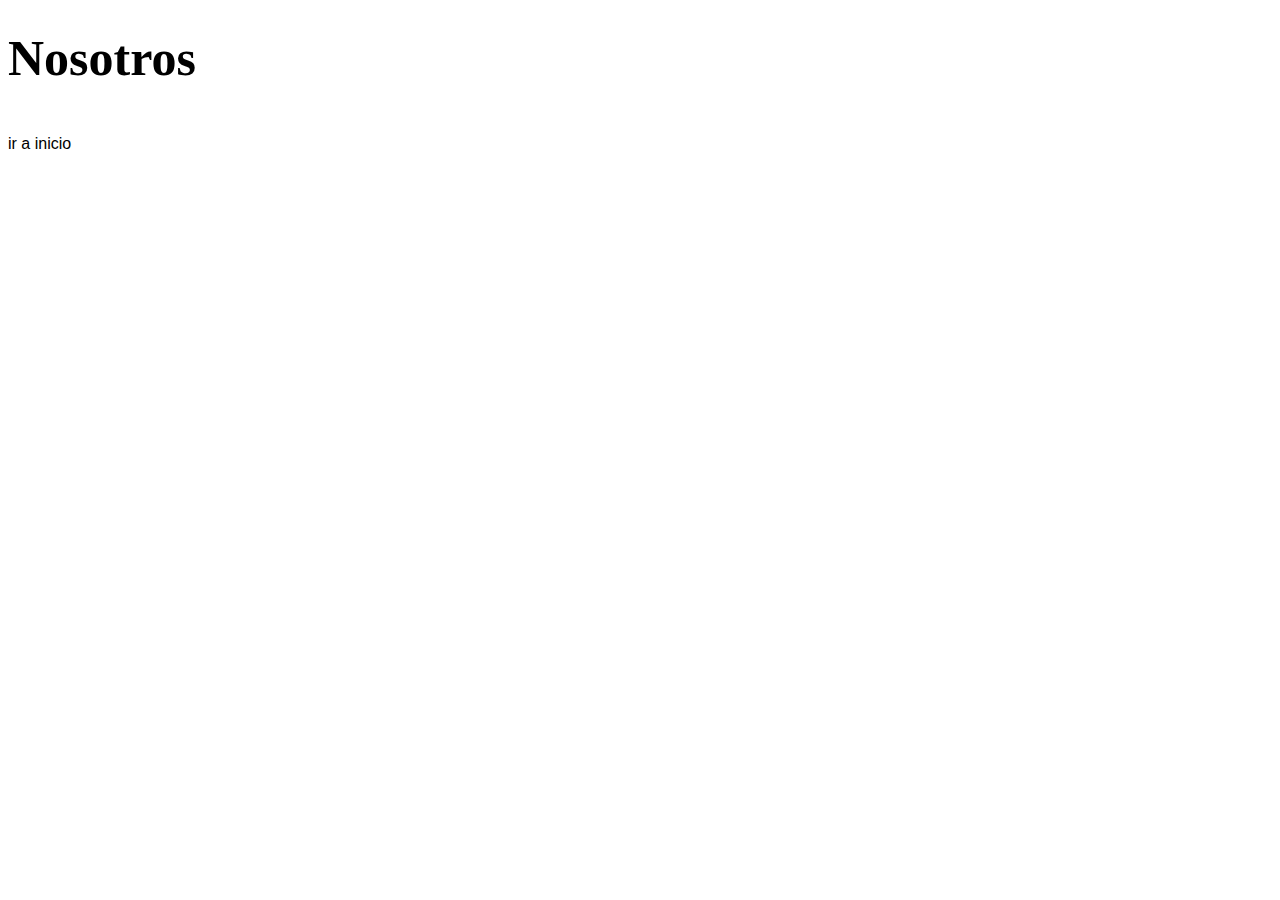
<file: nosotros.html>
<!DOCTYPE html>
<html lang="en">
<head>
    <meta charset="UTF-8">
    <meta http-equiv="X-UA-Compatible" content="IE=edge">
    <meta name="viewport" content="width=device-width, initial-scale=1.0">
    <title>Document</title>
    <link rel="stylesheet" href="css/app.css">
    
</head>
<body>
    
    <h1>Nosotros</h1>

    <a href="index.html">ir a inicio</a>
    

</body>
</html>
</file>
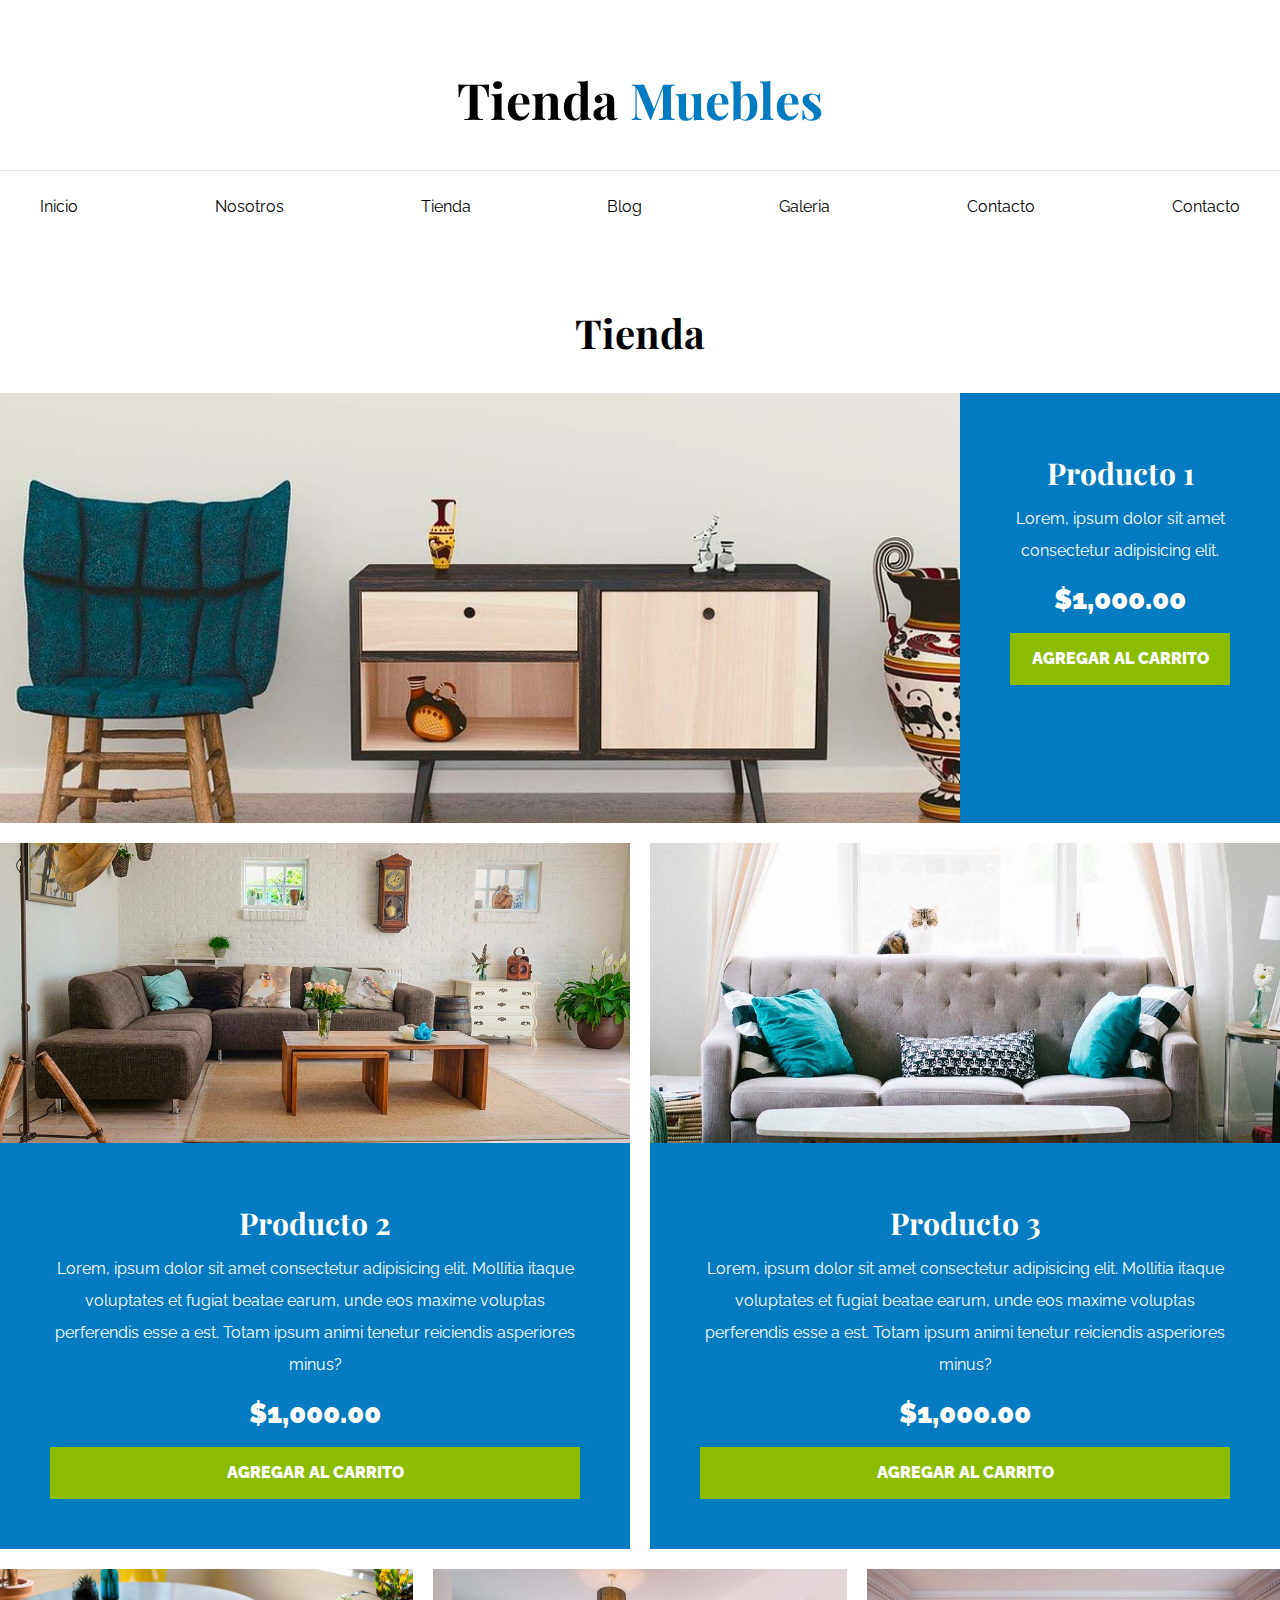
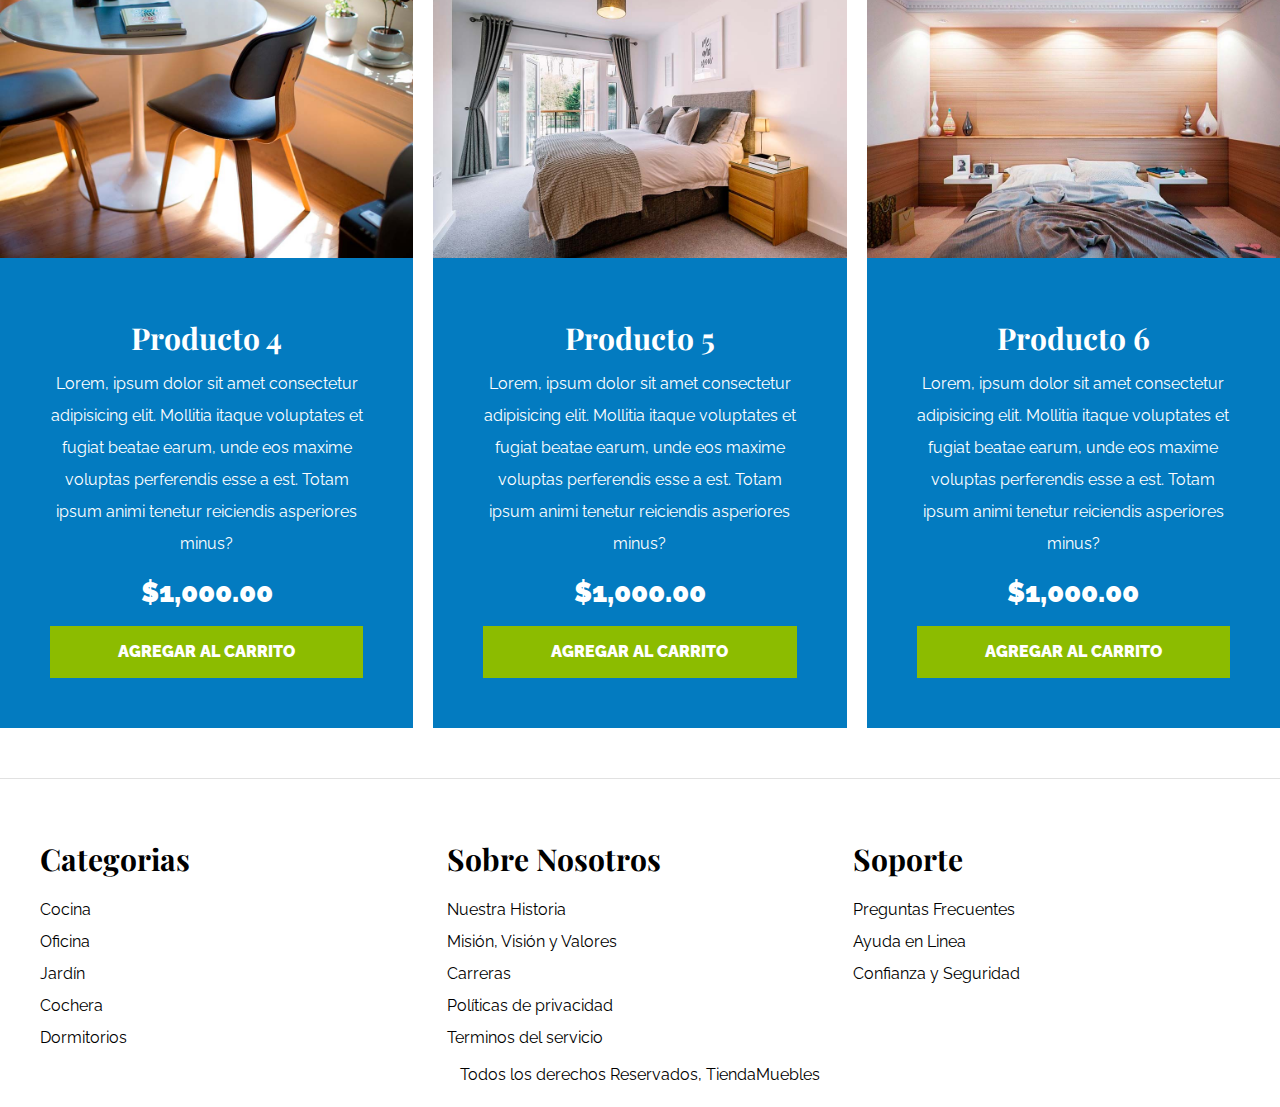
<file: tienda.html>
<!DOCTYPE html>
<html lang="es">
<head>
    <meta charset="UTF-8">
    <meta http-equiv="X-UA-Compatible" content="IE=edge">
    <meta name="viewport" content="width=device-width, initial-scale=1.0">
    <title>Ecommerce  - Tienda</title>
    <link rel="stylesheet" href="css/normalize.css">
    <link rel="preconnect" href="https://fonts.googleapis.com">
    <link rel="preconnect" href="https://fonts.gstatic.com" crossorigin>
    <link href="https://fonts.googleapis.com/css2?family=Playfair+Display:wght@700&family=Raleway:ital,wght@0,700;0,900;1,400&display=swap" rel="stylesheet">
    <link rel="stylesheet" href="css/app.css">

   


</head>
<body>


    
    <header>
        <h1 class="nombre-sitio">Tienda <span></> Muebles </span></h1>
    </header>

    <div class="contenedor-navegacion">
        <nav class="nav-principal contenedor">
            <a href="index.html">Inicio</a>
            <a href="nosotros.html">Nosotros</a>
            <a href="tienda.html">Tienda</a>
            <a href="blog.html">Blog</a>
            <a href="galeria.html">Galeria</a>
            <a href="contacto.html">Contacto</a>
            <a href="contacto.html">Contacto</a>
        
        </nav>
    </div>



    <main class="contenido-principal contenedor">
        <h2 class="text-center">Tienda</h2>
    </main>




       <div class="listado-productos">
            <div class="producto">
                <img src="img/producto1.jpg" alt="Imagen Producto">
                
                <div class="texto-producto">
                    <h3>Producto 1</h3>
                    <p>Lorem, ipsum dolor sit amet consectetur adipisicing elit.</p>
                    <p class="precio">$1,000.00</p>

                    <a class="btn" href="#">Agregar al carrito</a>
                </div> <!-- Info producto -->
            </div> <!-- Producto -->


            <div class="producto">
                <img src="img/producto2.jpg" alt="Imagen Producto">
                
                <div class="texto-producto">
                    <h3>Producto 2</h3>
                    <p>Lorem, ipsum dolor sit amet consectetur adipisicing elit. Mollitia itaque voluptates et fugiat beatae earum, unde eos maxime voluptas perferendis esse a est. Totam ipsum animi tenetur reiciendis asperiores minus?</p>
                    <p class="precio">$1,000.00</p>

                    <a class="btn" href="#">Agregar al carrito</a>
                </div> <!-- Info producto -->
            </div> <!-- Producto -->


            <div class="producto">
                <img src="img/producto3.jpg" alt="Imagen Producto">
                
                <div class="texto-producto">
                    <h3>Producto 3</h3>
                    <p>Lorem, ipsum dolor sit amet consectetur adipisicing elit. Mollitia itaque voluptates et fugiat beatae earum, unde eos maxime voluptas perferendis esse a est. Totam ipsum animi tenetur reiciendis asperiores minus?</p>
                    <p class="precio">$1,000.00</p>

                    <a class="btn" href="#">Agregar al carrito</a>
                </div> <!-- Info producto -->
            </div> <!-- Producto -->


            <div class="producto">
                <img src="img/producto4.jpg" alt="Imagen Producto">
                
                <div class="texto-producto">
                    <h3>Producto 4</h3>
                    <p>Lorem, ipsum dolor sit amet consectetur adipisicing elit. Mollitia itaque voluptates et fugiat beatae earum, unde eos maxime voluptas perferendis esse a est. Totam ipsum animi tenetur reiciendis asperiores minus?</p>
                    <p class="precio">$1,000.00</p>

                    <a class="btn" href="#">Agregar al carrito</a>
                </div> <!-- Info producto -->
            </div> <!-- Producto -->


            <div class="producto">
                <img src="img/producto5.jpg" alt="Imagen Producto">
                
                <div class="texto-producto">
                    <h3>Producto 5</h3>
                    <p>Lorem, ipsum dolor sit amet consectetur adipisicing elit. Mollitia itaque voluptates et fugiat beatae earum, unde eos maxime voluptas perferendis esse a est. Totam ipsum animi tenetur reiciendis asperiores minus?</p>
                    <p class="precio">$1,000.00</p>

                    <a class="btn" href="">Agregar al carrito</a>
                </div> <!-- Info producto -->
            </div> <!-- Producto -->


            <div class="producto">
                <img src="img/producto6.jpg" alt="Imagen Producto">
                
                <div class="texto-producto">
                    <h3>Producto 6</h3>
                    <p>Lorem, ipsum dolor sit amet consectetur adipisicing elit. Mollitia itaque voluptates et fugiat beatae earum, unde eos maxime voluptas perferendis esse a est. Totam ipsum animi tenetur reiciendis asperiores minus?</p>
                    <p class="precio">$1,000.00</p>

                    <a class="btn" href="">Agregar al carrito</a>
                </div> <!-- Info producto -->
            </div> <!-- Producto --> 
       </div> <!-- Fin de Listado de Productos -->



   


    <footer class="site-footer">
        <div class="grid-footer contenedor">
            <div>
                <h3>Categorias</h3>

                <nav class="footer-menu">
                    <a href="#">Cocina</a>
                    <a href="#">Oficina</a>
                    <a href="#">Jardín</a>
                    <a href="#">Cochera</a>
                    <a href="#">Dormitorios</a>
                </nav>
            </div>

            <div>
                <h3>Sobre Nosotros</h3>

                <nav class="footer-menu">
                    <a href="#">Nuestra Historia</a>
                    <a href="#">Misión, Visión y Valores</a>
                    <a href="#">Carreras</a>
                    <a href="#">Políticas de privacidad</a>
                    <a href="#">Terminos del servicio</a>
                </nav>
            </div>

            <div>
                <h3>Soporte</h3>

                <nav class="footer-menu">
                    <a href="#">Preguntas Frecuentes</a>
                    <a href="#">Ayuda en Linea</a>
                    <a href="#">Confianza y Seguridad</a>      
                </nav>
            </div>
        </div>
            <p class="copyright">Todos los derechos Reservados, TiendaMuebles</p>
        </footer>
    </footer>



</body>
</html>
</file>
<file: css/app.css>
html {
    box-sizing: border-box; /* evita que los width y padding se salgán del contenido */
    font-size: 62.5%; /* 1REM = 10px */
}
*, *:before, *:after {
    box-sizing: inherit;
}
body {
    font-family: 'Raleway', sans-serif;
    font-size: 1.6rem; /* Agregar a cada proyecto para adaptar todos los textos */
    line-height: 2; /* Interlineado entre lineas de texto del proyecto */
}


/* Globales */
h1, h2, h3 {
    font-family: 'Playfair Display', serif;
    margin: 0 0 2rem 0;  /* remover margenes por default */
}
h1 {
    font-size: 3.8rem;
}
@media (min-width: 768px) { 
    h1 {
        font-size: 5rem;
    }
}
h2 {
    font-size: 3.2rem;
}
@media (min-width: 768px) { 
    h2 {
        font-size: 4rem;
    }
}
h3 {
    font-size: 2.4rem;
}
@media (min-width: 768px) { 
    h3 {
        font-size: 3rem;
    }
}
a {
    text-decoration: none;
    color: black;
}
.contenedor {
    max-width: 120rem;
    margin: 0 auto;
}
img {
    max-width: 100%; /* para hacer responsible las imagenes */
    display: block;
}
.btn {
    background-color: #8cbc00;
    display: block; 
    color: #fff;
    text-transform: uppercase;
    font-weight: 900;
    padding: 1rem;
    transition: background-color .3s ease-out;
    text-align: center;
    border:none;
    width: 100%;

}
.btn:hover {
    background-color: #769c02;
    cursor: pointer;
}
@media (min-width: 768px) {
    .btn {
        width: auto;
    } 
    
}

/* Utilidades */
.text-center {
    text-align: center;
}

@media (min-width: 768px) { 
    .max-width-30 {
        max-width:30rem;
    }
}



/* Header y Navegación */
.nombre-sitio {
    text-align: center;
    margin-top: 5rem;
}
.nombre-sitio span {
    color: #037bc0;
}
.contenedor-navegacion {
    border-top: .1rem solid #e1e1e1
}
.nav-principal {
    padding: 2rem 0;
    display: flex;
    flex-direction: column;
    align-items: center;
}
@media (min-width: 768px) { 
    .nav-principal {
        justify-content: space-between;
        flex-direction: row;
    }
    
}

.hero {
    background-image: url(../img/principal.jpg); /* insertar imagen desde css */
    background-repeat: no-repeat;
    background-size: cover;
    background-position: center center;
    height: 25rem;
}

@media (min-width: 768px) { 
    .hero {
        height: 55rem;
    }
    
}


/* Categorias */
.categorias {
    padding: 5rem 0;
}
.categoria {
    margin-bottom: 2rem;
}
@media (min-width: 768px) { 
    .categoria {
        margin-bottom: 0;
    }
}
.categoria img {
    width: 100%;
}
.categorias h2 {
    text-align: center;
}
.categoria a {
    text-align: center;
    display: block;
    padding: 2rem;
    font-size: 2rem;
}
.categoria a:hover {
    background-color: #037bc0;
    color: #fff;
    border-bottom-right-radius: 1rem;
}
@media (min-width: 768px) { 
    .listado-categorias {
        display: grid;
        grid-template-columns: repeat(3, 1fr);
        gap: 2rem;
    }
      
}


/* Bloque Nosotros */
.sobre-nosotros {
        background-image: linear-gradient( to bottom, transparent 50%, #037bc0 50%, #037bc0 100% ), url(../img/nosotros.jpg);  /* usar degradado de imagen */
        background-position: center, top left;
        padding: 3rem;
        background-repeat: no-repeat;
        background-size: 100%, 70rem;
}
@media (min-width: 768px) { 
    .sobre-nosotros {
        background-image: linear-gradient( to right, transparent 50%, #037bc0 50%, #037bc0 100% ), url(../img/nosotros.jpg);  /* usar degradado de imagen */
        background-position: left center;
        padding: 10rem 0; 
        background-repeat: no-repeat;
        background-size: 100%, 160rem;
}
}

.sobre-nosotros-grid {
    display: grid;
    grid-template-rows: repeat(2, 1fr);
}
@media (min-width: 768px) { 
    .sobre-nosotros-grid {
        grid-template-columns: repeat(2, 1fr);
        grid-template-rows: unset;
        column-gap: 10rem;
    }
}
.texto-nosotros {
    grid-row: 2 / 3;
    color: #fff;
}
@media (min-width: 768px) {
    .texto-nosotros {
        grid-column: 2 / 3;
    } 
    
}


/* Listado de productos */
.contenido-principal {
    padding-top: 5rem;
}

@media (min-width: 768px) {   
    .listado-productos { 
        display: grid;
        grid-template-columns: repeat(6, 1fr);
        gap: 2rem; /*separacion en las columnas del grid : column-gap y para las filas es: row-gad */  
    }
    .producto:nth-child(1) {                    /* se usa para seleccionar un elemento de un grid */
        grid-column-start: 1; 
        grid-column-end: 7;    
        display: grid;
        grid-template-columns: 3fr 1fr;               /* se usa para dividir un contenedor en fracciones de imagen y al frente del texto */
    }
    .producto:nth-child(1) img {
        height: 43rem;
        width: 100%;
        object-fit: cover;  /*se usa para posicionar una imagen dentro del contenedor */
    }
    .producto:nth-child(2) {                    /* se usa para seleccionar un elemento de un grid */
        grid-column-start: 1; 
        grid-column-end: 4;                        /* para darle la cantidad de columnas a abarcar */
    }  
    .producto:nth-child(2) img,
    .producto:nth-child(3) img{
        height: 30rem;
        width: 100%;
        object-fit: cover;  
    }
    .producto:nth-child(3) {                  
        grid-column-start: 4; 
        grid-column-end: 7;                      
    }  
    .producto:nth-child(4) {                 
        grid-column-start: 1; 
        grid-column-end: 3;                      
    }  
    .producto:nth-child(5) {                   
        grid-column-start: 3; 
        grid-column-end: 5;                       
    }  
    .producto:nth-child(6) {            
        grid-column-start: 5; 
        grid-column-end: 7;                        
    }  
}


.producto {
    background-color: #037bc0;
    margin-bottom: 2rem;
}
@media (min-width: 768px) {
    .producto {
        margin-bottom: 0;
    }
    
}
.producto:last-of-type {
    margin-bottom: 0;
}
.texto-producto {
    text-align: center;
    color: #fff;
    padding: 5rem;
}
.texto-producto h3 {
    margin: 0;
}
.texto-producto p {
    margin: 0 0 .5rem 0;
}
.texto-producto .precio {
    font-size: 2.8rem;
    font-weight: 900;
}


/* Footer */
.site-footer {
    border-top: 1px solid #e1e1e1;
    margin-top: 5rem;
    padding-top: 5rem;
}
.site-footer h3 {
    margin-bottom: .5rem;
    text-align: center;
}
@media (min-width: 768px) {
    .site-footer h3 {
        text-align: left;
    }  
    .grid-footer {
        display: grid;
        grid-template-columns: repeat(3, 1fr);
        gap: 2rem;
    }
}

.grid-footer > div {
    margin-bottom: 2rem;
}
@media (min-width: 768px) {
    .grid-footer > div {
        margin-bottom: 0;
    } 
}



.footer-menu a {
    display: block;  /* Para bloquear la linea de des links */
    text-align: center;
}
@media (min-width: 768px) { 
    .footer-menu a {
        text-align: left;
    }
}

.copyright {
    margin-top: .5rem;
    text-align: center;
}


/* Nosotros */
.contenido-nosotros {
    display: grid;
    grid-template-columns: 1fr 2fr;
    grid-template-columns: repeat(auto-fit, minmax( 25rem, 1fr ));
    column-gap: 4rem;
}
.informacion-nosotros {
    display: flex;
    flex-direction: column;
    justify-content: center;
    padding: 5rem;
}
@media (min-width: 768px) {
    .informacion-nosotros {
        padding: 0;
    } 
    
}

/* Blog */
@media (min-width: 768px) { 
    .contenedor-blog {
        display: grid;
        grid-template-columns: 2fr 1fr;
        column-gap: 4rem;
    }
}

.entrada {
    border-bottom: 2px solid #e1e1e1;
    margin-bottom: 2rem;
    padding-bottom: 4rem;
}
.entrada h2 {
    text-align: center;
}
@media (min-width: 768px) {
    .entrada h2 {
        text-align: left;
    } 
}
.contenido-blog {
    padding: 2rem;
}
.entrada:last-of-type {       /* last of time: Seleccionar La ultima de varias con el mismo nombre.*/
    border: none;
}

@media (min-width: 768px) { 
    .entrada-meta {
        display: flex;
        justify-content: space-between;
    } 
}

.entrada-meta p {
    font-weight: bold;
}
.entrada-meta span {
    color: #037bc0;
}
.contenido-entreda-blog {   
     width: 60rem;
     margin: 0 auto;
}


/* Galeria */
.galeria {
    list-style: none;
    padding: 0;
    margin: 0;
    display: grid;
    grid-template-columns: repeat(2, 1fr);
    gap:2rem; 
}

@media (min-width: 768px) {
    .galeria {
        grid-template-columns: repeat(3, 1fr);
    }
}

.galeria img {
    height: 40rem;
    weight: 40rem;
    object-fit: cover;  /* ajustar imagen a la resolución cortandola para evitar la distorción */
}


/* Formulario */
.formulario {
    max-width: 60rem;
    margin: 0 auto;
}
.formulario fieldset {
    border: 1px solid black;
    margin-bottom: 2rem;
}
.formulario legend {
    background-color: #005485;
    width: 100%;
    text-align: center;
    color: #fff;
    text-transform: uppercase;
    font-weight: 900;
    padding: 1rem;
    margin-bottom: 4rem;
}

.campo {
    display: flex;
    margin-bottom: 2rem;
}
.campo label {
    flex-basis: 10rem;
}
.campo input:not([type="radio"]),
.campo textarea,
.campo select {
    flex: 1;
    border: 1px solid #e1e1e1;
    padding: 1rem;
}
</file>
